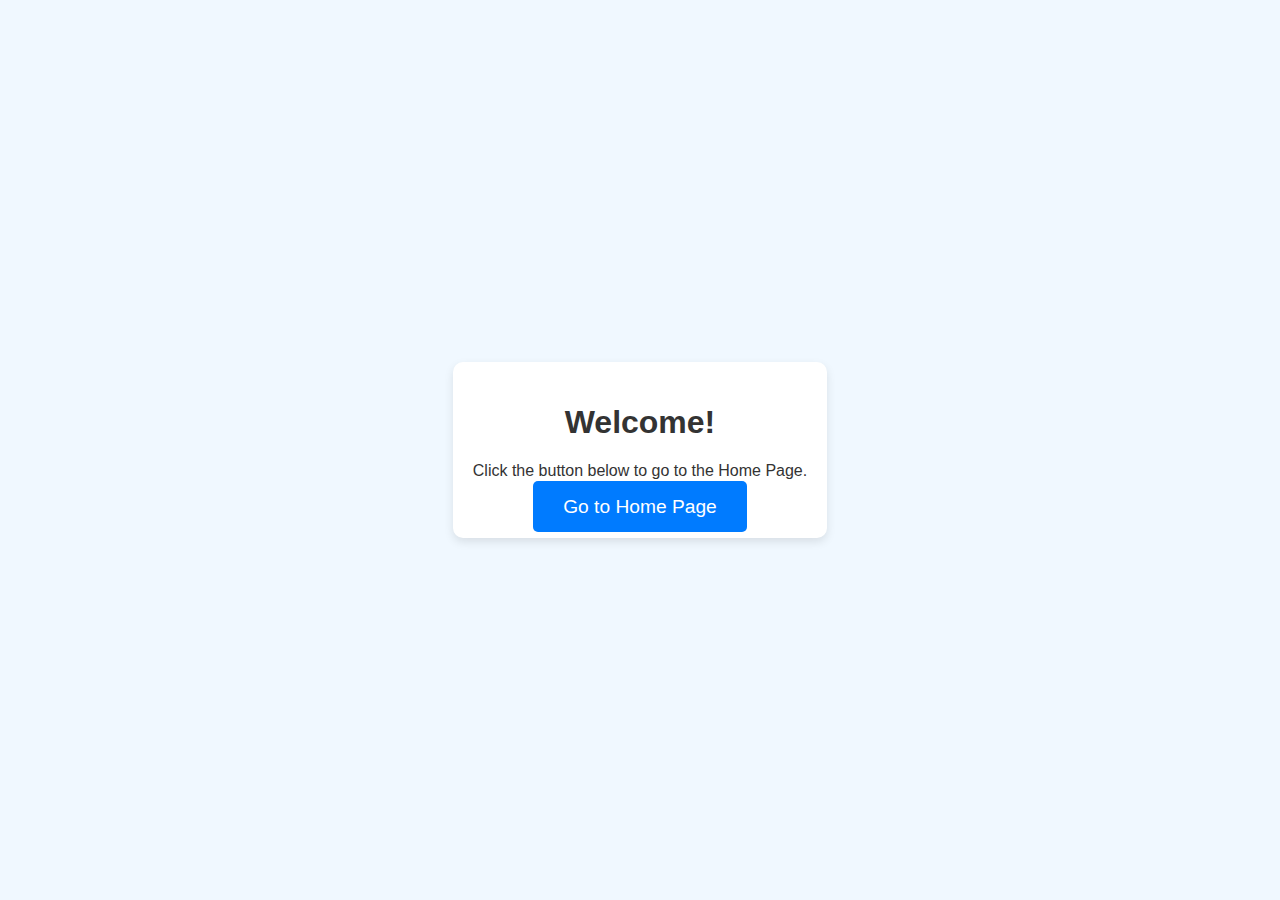
<file: index.html>
<!DOCTYPE html>
<html lang="en">
<head>
    <meta charset="UTF-8">
    <meta name="viewport" content="width=device-width, initial-scale=1.0">
    <title>Welcome to the Home Page</title>
    <style>
        body {
            font-family: Arial, sans-serif;
            margin: 0;
            padding: 0;
            display: flex;
            justify-content: center;
            align-items: center;
            height: 100vh;
            background-color: #f0f8ff; /* Light Sky Blue */
            color: #333;
        }

        .container {
            text-align: center;
            padding: 20px;
            border-radius: 10px;
            background-color: #fff;
            box-shadow: 0 4px 10px rgba(0, 0, 0, 0.1);
        }

        .button {
            padding: 15px 30px;
            font-size: 1.2em;
            color: white;
            background-color: #007BFF; /* Blue */
            border: none;
            border-radius: 5px;
            text-decoration: none;
            transition: background-color 0.3s, transform 0.3s;
        }

        .button:hover {
            background-color: #0056b3; /* Darker Blue */
            transform: scale(1.05);
        }
    </style>
</head>
<body>

    <div class="container">
        <h1>Welcome!</h1>
        <p>Click the button below to go to the Home Page.</p>
        <a href="Mental_Healthcare.html" class="button">Go to Home Page</a>
    </div>

</body>
</html>
</file>
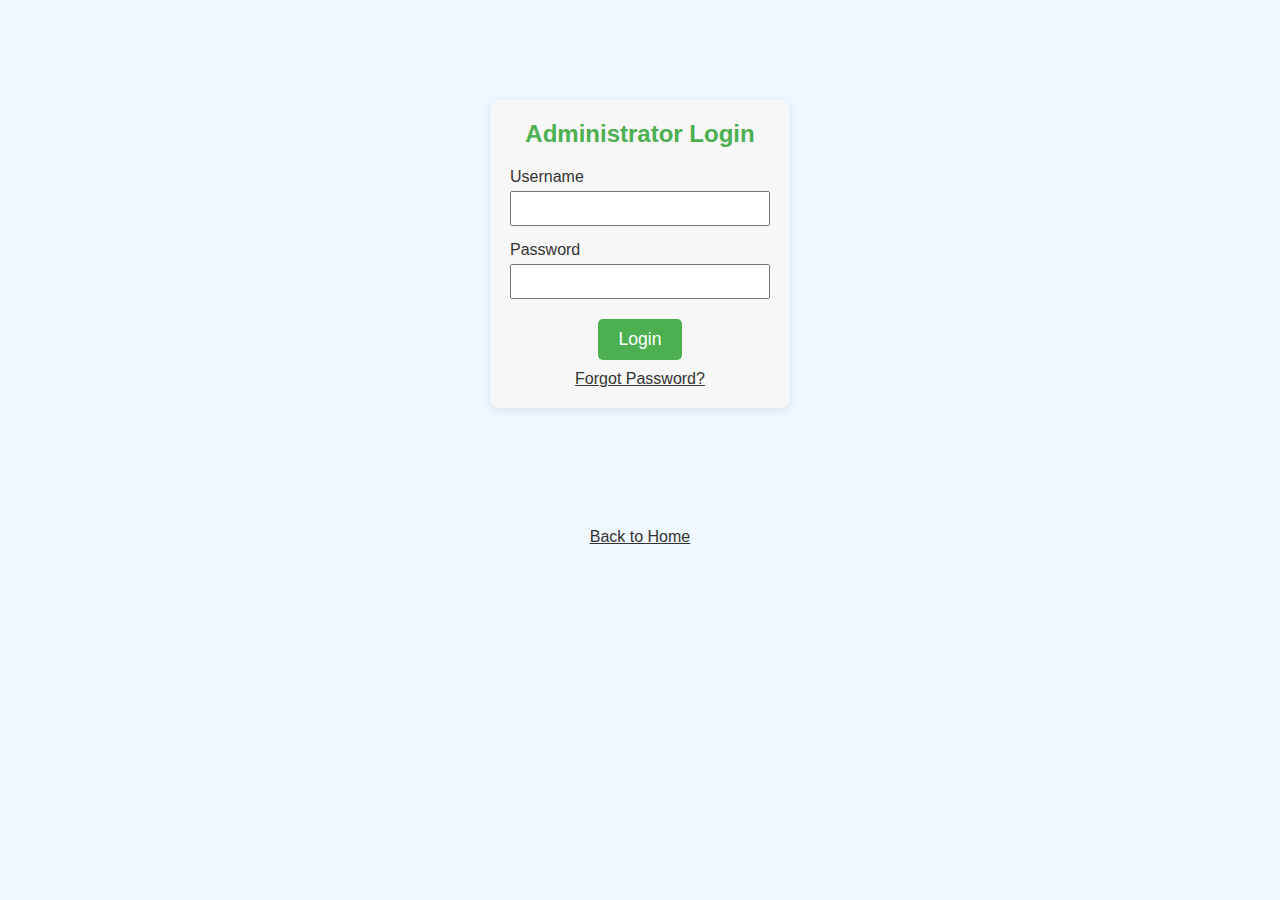
<file: admin.html>
<!DOCTYPE html>
<html lang="en">
<head>
    <meta charset="UTF-8">
    <meta name="viewport" content="width=device-width, initial-scale=1.0">
    <title>Administrator Login</title>
    <link rel="stylesheet" href="styles.css">
    <style>
        /* Simple styling for login form */
        body {
            font-family: Arial, sans-serif;
            margin: 0;
            padding: 0;
            background-color: #f0f8ff; /* Light Sky Blue */
            color: #333;
        }

        .login-container {
            width: 300px;
            margin: 100px auto;
            padding: 20px;
            background-color: #f7f7f7;
            border-radius: 10px;
            box-shadow: 0 2px 10px rgba(0, 0, 0, 0.1);
        }

        .login-container h2 {
            text-align: center;
            margin-bottom: 20px;
            color: #4CAF50;
        }

        .form-group {
            margin-bottom: 15px;
        }

        .form-group label {
            display: block;
            margin-bottom: 5px;
        }

        .form-group input {
            width: 100%;
            padding: 8px;
            box-sizing: border-box;
        }

        .form-actions {
            text-align: center;
            margin-top: 20px;
        }

        .btn {
            background-color: #4CAF50;
            color: white;
            padding: 10px 20px;
            border: none;
            border-radius: 5px;
            cursor: pointer;
            font-size: 1.1em;
        }

        .btn:hover {
            background-color: #45a049;
        }

        .forgot-password {
            display: block;
            margin-top: 10px;
            text-align: center;
            color: #333;
        }

        .back-home {
            display: block;
            text-align: center;
            margin-top: 20px;
            color: #333;
        }
    </style>
</head>
<body>

    <div class="login-container">
        <h2>Administrator Login</h2>
        <form id="loginForm">
            <div class="form-group">
                <label for="username">Username</label>
                <input type="text" id="username" required>
            </div>
            <div class="form-group">
                <label for="password">Password</label>
                <input type="password" id="password" required>
            </div>
            <div class="form-actions">
                <button type="button" class="btn" onclick="login()">Login</button>
            </div>
            <a href="#" class="forgot-password">Forgot Password?</a>
        </form>
    </div>

    <a href="Mental_healthcare.html" class="back-home">Back to Home</a>

    <script>
        function login() {
            var username = document.getElementById('username').value;
            var password = document.getElementById('password').value;

            if (username === "" || password === "") {
                alert("Please enter both username and password.");
            } else {
                // Store the username in local storage
                localStorage.setItem('username', username);
                // Redirect to admin_page.html on successful login
                window.location.href = "admin_page.html";
            }
        }
    </script>
</body>
</html>
</file>
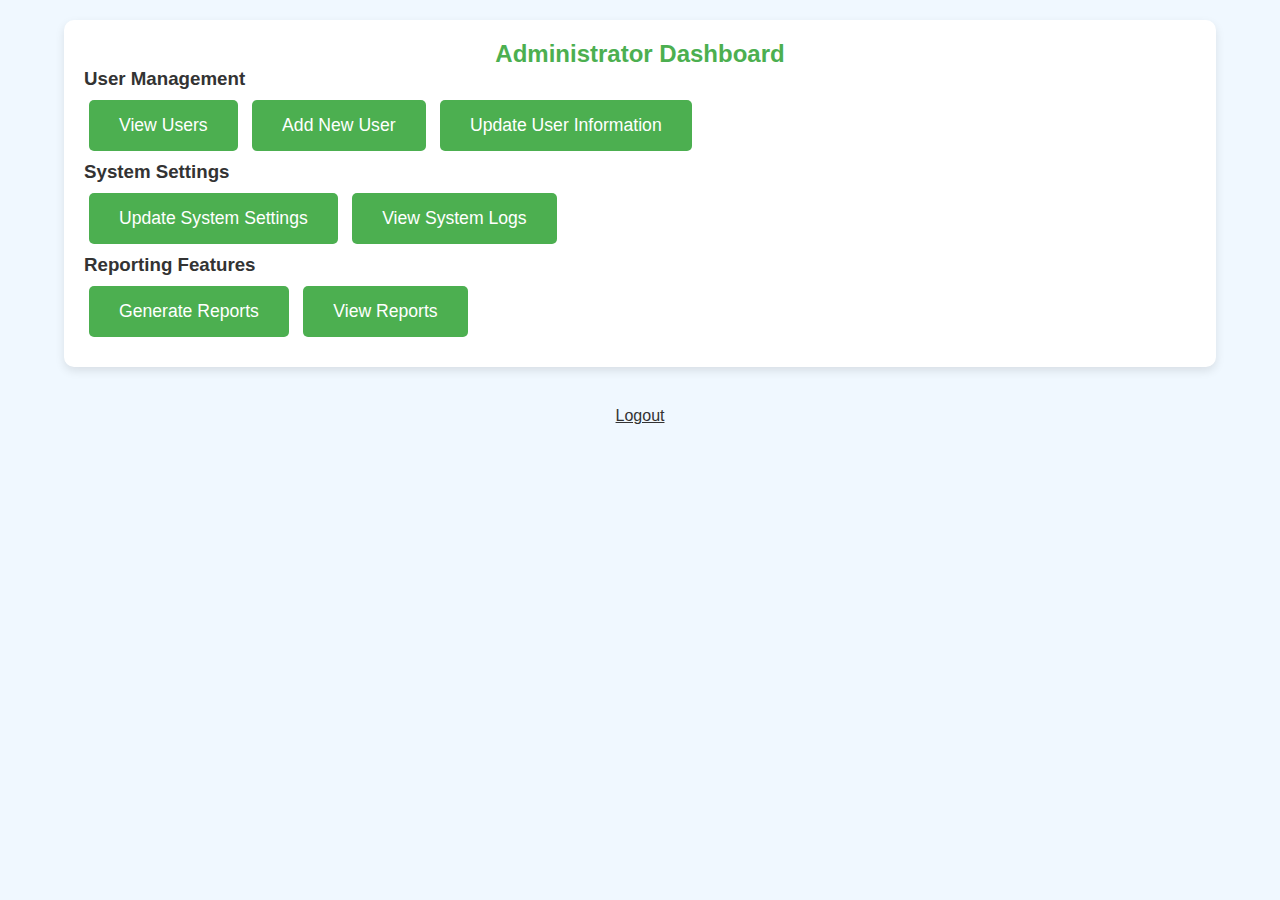
<file: admin_page.html>
<!DOCTYPE html>
<html lang="en">
<head>
    <meta charset="UTF-8">
    <meta name="viewport" content="width=device-width, initial-scale=1.0">
    <title>Administrator Dashboard</title>
    <link rel="stylesheet" href="styles.css">
    <style>
        body {
            font-family: Arial, sans-serif;
            margin: 0;
            padding: 0;
            color: #333;
            background-color: #f0f8ff; /* Light Sky Blue */
        }

        .container {
            width: 90%;
            max-width: 1200px;
            margin: 20px auto;
            padding: 20px;
            border-radius: 10px;
            background-color: #fff;
            box-shadow: 0 4px 10px rgba(0, 0, 0, 0.1);
        }

        h2 {
            text-align: center;
            color: #4CAF50;
        }

        .button {
            display: inline-block;
            margin: 10px 5px;
            padding: 15px 30px;
            font-size: 1.1em;
            color: white;
            background-color: #4CAF50; /* Green */
            border: none;
            border-radius: 5px;
            text-decoration: none;
            text-align: center;
            transition: background-color 0.3s, transform 0.3s;
        }

        .button:hover {
            background-color: #45a049;
            transform: scale(1.05);
        }

        .back-home {
            display: block;
            text-align: center;
            margin-top: 20px;
            color: #333;
            text-decoration: underline;
        }

        /* Modal Styles */
        .modal {
            display: none; /* Hidden by default */
            position: fixed;
            z-index: 1001; /* Sit on top */
            left: 0;
            top: 0;
            width: 100%; /* Full width */
            height: 100%; /* Full height */
            overflow: auto; /* Enable scroll if needed */
            background-color: rgba(0, 0, 0, 0.4); /* Black w/ opacity */
            padding-top: 60px;
        }

        .modal-content {
            background-color: #fefefe;
            margin: 15% auto; /* 15% from the top and centered */
            padding: 20px;
            border: 1px solid #888;
            width: 80%; /* Could be more or less, depending on screen size */
            border-radius: 10px;
            box-shadow: 0 4px 15px rgba(0, 0, 0, 0.2);
        }

        .close {
            color: #aaa;
            float: right;
            font-size: 28px;
            font-weight: bold;
        }

        .close:hover,
        .close:focus {
            color: black;
            text-decoration: none;
            cursor: pointer;
        }

        /* Form Styles */
        form {
            display: flex;
            flex-direction: column;
        }

        label {
            margin: 10px 0 5px;
        }

        input, textarea, select {
            padding: 10px;
            margin-bottom: 10px;
            border: 1px solid #ccc;
            border-radius: 5px;
        }

        button[type="submit"] {
            background-color: #4CAF50;
            color: white;
            border: none;
            padding: 10px;
            border-radius: 5px;
            cursor: pointer;
            transition: background-color 0.3s;
        }

        button[type="submit"]:hover {
            background-color: #45a049;
        }
    </style>
</head>
<body>

    <div class="container">
        <h2>Administrator Dashboard</h2>

        <h3>User Management</h3>
        <a href="#" class="button" onclick="openModal('viewUsersModal')">View Users</a>
        <a href="#" class="button" onclick="openModal('addUserModal')">Add New User</a>
        <a href="#" class="button" onclick="openModal('updateUserModal')">Update User Information</a>

        <h3>System Settings</h3>
        <a href="#" class="button" onclick="openModal('updateSettingsModal')">Update System Settings</a>
        <a href="#" class="button" onclick="openModal('viewLogsModal')">View System Logs</a>

        <h3>Reporting Features</h3>
        <a href="#" class="button" onclick="openModal('generateReportsModal')">Generate Reports</a>
        <a href="#" class="button" onclick="openModal('viewReportsModal')">View Reports</a>
    </div>

    <a href="Mental_healthcare.html" class="back-home">Logout</a>

    <!-- Modal Forms -->
    <div id="viewUsersModal" class="modal">
        <div class="modal-content">
            <span class="close" onclick="closeModal('viewUsersModal')">&times;</span>
            <h2>View Users</h2>
            <form>
                <label for="userId">Enter User ID:</label>
                <input type="text" id="userId" name="userId" required>
                <button type="submit">View User</button>
            </form>
        </div>
    </div>

    <div id="addUserModal" class="modal">
        <div class="modal-content">
            <span class="close" onclick="closeModal('addUserModal')">&times;</span>
            <h2>Add New User</h2>
            <form>
                <label for="newUserName">User Name:</label>
                <input type="text" id="newUserName" name="newUserName" required>
                <label for="newUserRole">User Role:</label>
                <select id="newUserRole" name="newUserRole" required>
                    <option value="receptionist">Receptionist</option>
                    <option value="health_visitor">Health Visitor</option>
                    <option value="administrator">Administrator</option>
                </select>
                <button type="submit">Add User</button>
            </form>
        </div>
    </div>

    <div id="updateUserModal" class="modal">
        <div class="modal-content">
            <span class="close" onclick="closeModal('updateUserModal')">&times;</span>
            <h2>Update User Information</h2>
            <form>
                <label for="updateUserId">Enter User ID:</label>
                <input type="text" id="updateUserId" name="updateUserId" required>
                <label for="updateUserRole">Update Role:</label>
                <select id="updateUserRole" name="updateUserRole" required>
                    <option value="receptionist">Receptionist</option>
                    <option value="health_visitor">Health Visitor</option>
                    <option value="administrator">Administrator</option>
                </select>
                <button type="submit">Update User</button>
            </form>
        </div>
    </div>

    <div id="updateSettingsModal" class="modal">
        <div class="modal-content">
            <span class="close" onclick="closeModal('updateSettingsModal')">&times;</span>
            <h2>Update System Settings</h2>
            <form>
                <label for="settingName">Setting Name:</label>
                <input type="text" id="settingName" name="settingName" required>
                <label for="settingValue">Setting Value:</label>
                <input type="text" id="settingValue" name="settingValue" required>
                <button type="submit">Update Setting</button>
            </form>
        </div>
    </div>

    <div id="viewLogsModal" class="modal">
        <div class="modal-content">
            <span class="close" onclick="closeModal('viewLogsModal')">&times;</span>
            <h2>View System Logs</h2>
            <form>
                <label for="logDate">Select Date:</label>
                <input type="date" id="logDate" name="logDate" required>
                <button type="submit">View Logs</button>
            </form>
        </div>
    </div>

    <div id="generateReportsModal" class="modal">
        <div class="modal-content">
            <span class="close" onclick="closeModal('generateReportsModal')">&times;</span>
            <h2>Generate Reports</h2>
            <form>
                <label for="reportType">Select Report Type:</label>
                <select id="reportType" name="reportType" required>
                    <option value="user">User Report</option>
                    <option value="system">System Report</option>
                </select>
                <button type="submit">Generate Report</button>
            </form>
        </div>
    </div>

    <div id="viewReportsModal" class="modal">
        <div class="modal-content">
            <span class="close" onclick="closeModal('viewReportsModal')">&times;</span>
            <h2>View Reports</h2>
            <form>
                <button type="submit">View Reports</button>
            </form>
        </div>
    </div>

    <script>
        function openModal(modalId) {
            document.getElementById(modalId).style.display = "block";
        }

        function closeModal(modalId) {
            document.getElementById(modalId).style.display = "none";
        }

        // Close modal when clicking outside of it
        window.onclick = function(event) {
            const modals = document.getElementsByClassName('modal');
            for (let i = 0; i < modals.length; i++) {
                if (event.target == modals[i]) {
                    modals[i].style.display = "none";
                }
            }
        }
    </script>

</body>
</html>
</file>
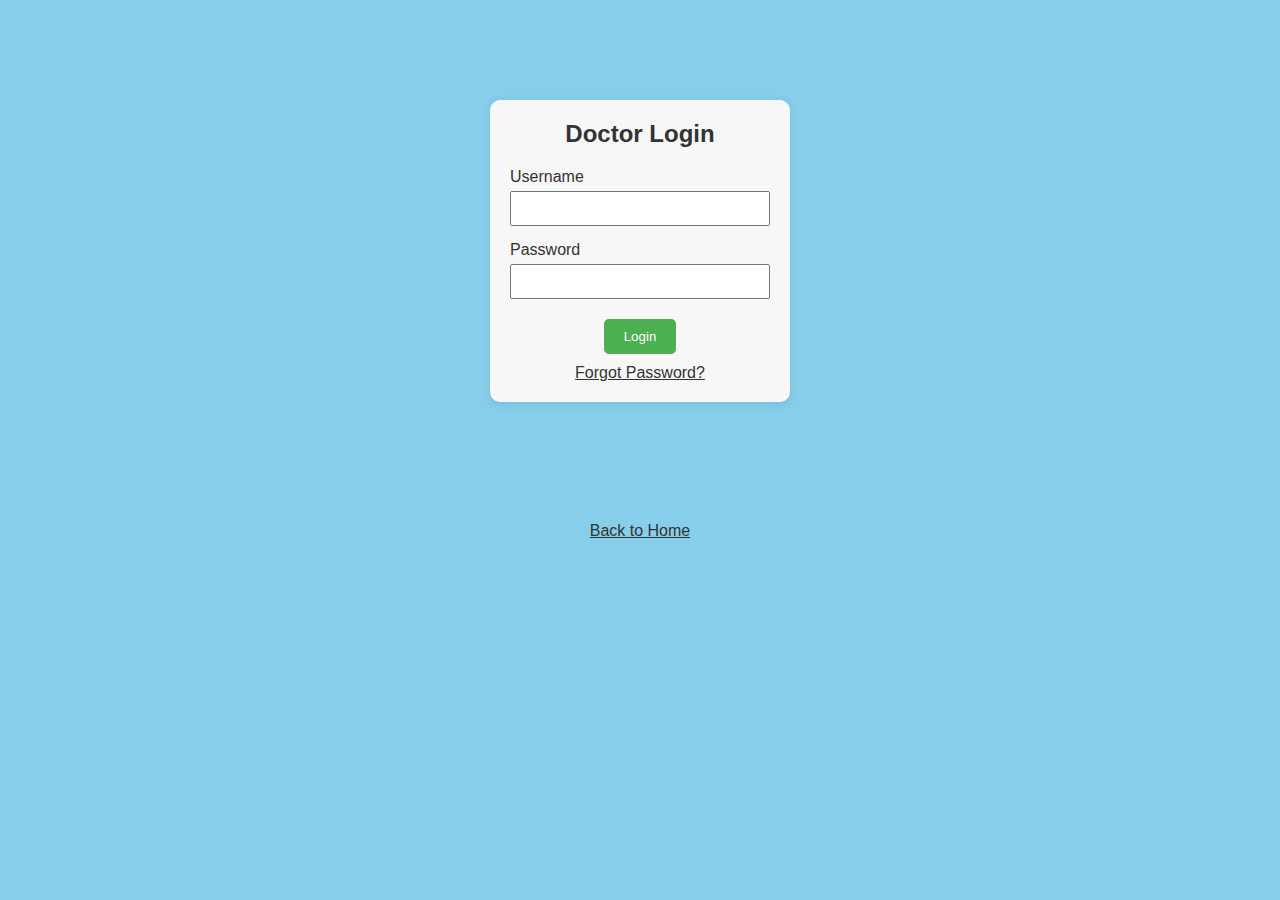
<file: doctor.html>
<!DOCTYPE html>
<html lang="en">
<head>
    <meta charset="UTF-8">
    <meta name="viewport" content="width=device-width, initial-scale=1.0">
    <title>Doctor Login</title>
    <link rel="stylesheet" href="styles.css">
    <style>
        /* Simple styling for login form */
        .login-container {
            width: 300px;
            margin: 100px auto;
            padding: 20px;
            background-color: #f7f7f7;
            border-radius: 10px;
            box-shadow: 0 2px 10px rgba(0, 0, 0, 0.1);
        }

        .login-container h2 {
            text-align: center;
            margin-bottom: 20px;
        }

        .form-group {
            margin-bottom: 15px;
        }

        .form-group label {
            display: block;
            margin-bottom: 5px;
        }

        .form-group input {
            width: 100%;
            padding: 8px;
            box-sizing: border-box;
        }

        .form-actions {
            text-align: center;
            margin-top: 20px;
        }

        .btn {
            background-color: #4CAF50;
            color: white;
            padding: 10px 20px;
            border: none;
            border-radius: 5px;
            cursor: pointer;
        }

        .btn:hover {
            background-color: #45a049;
        }

        .forgot-password {
            display: block;
            margin-top: 10px;
            text-align: center;
            color: #333;
        }

        .back-home {
            display: block;
            text-align: center;
            margin-top: 20px;
            color: #333;
        }
    </style>
</head>
<body>

    <div class="login-container">
        <h2>Doctor Login</h2>
        <form id="loginForm">
            <div class="form-group">
                <label for="username">Username</label>
                <input type="text" id="username" required>
            </div>
            <div class="form-group">
                <label for="password">Password</label>
                <input type="password" id="password" required>
            </div>
            <div class="form-actions">
                <button type="button" class="btn" onclick="login()">Login</button>
            </div>
            <a href="#" class="forgot-password">Forgot Password?</a>
        </form>
    </div>

    <a href="Mental_Healthcare.html" class="back-home">Back to Home</a>

    <script>
        function login() {
            // Basic validation for demo purposes
            var username = document.getElementById('username').value;
            var password = document.getElementById('password').value;

            // Check if both username and password are entered
            if (username === "" || password === "") {
                alert("Please enter both username and password.");
            } else {
                // Redirect to doctor_page.html on successful login
                window.location.href = "doctor_page.html";
            }
        }
    </script>
</body>
</html>
</file>
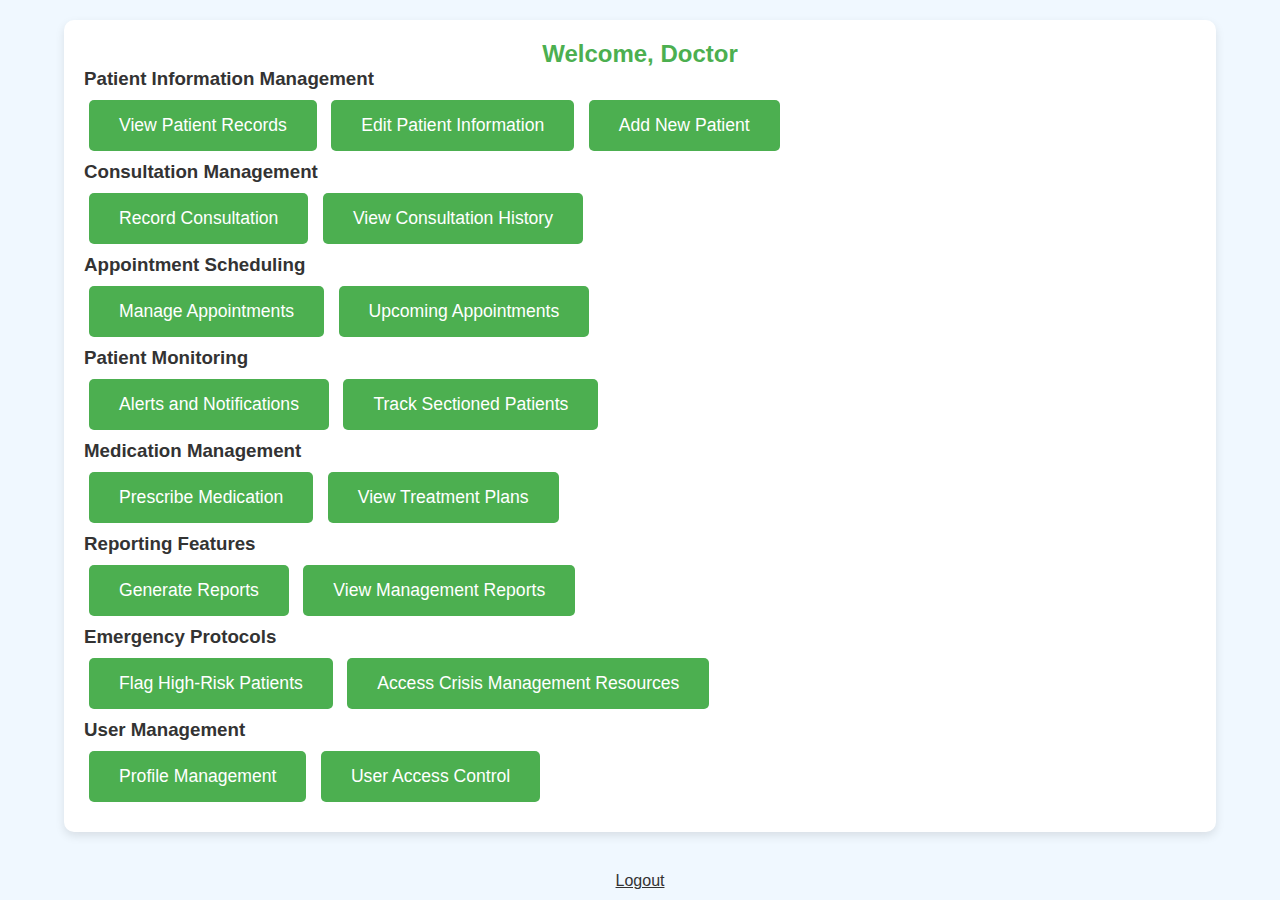
<file: doctor_page.html>
<!DOCTYPE html>
<html lang="en">
<head>
    <meta charset="UTF-8">
    <meta name="viewport" content="width=device-width, initial-scale=1.0">
    <title>Doctor Dashboard</title>
    <link rel="stylesheet" href="styles.css">
    <style>
        body {
            font-family: Arial, sans-serif;
            margin: 0;
            padding: 0;
            color: #333;
            background-color: #f0f8ff; /* Light Sky Blue */
        }

        .container {
            width: 90%;
            max-width: 1200px;
            margin: 20px auto;
            padding: 20px;
            border-radius: 10px;
            background-color: #fff;
            box-shadow: 0 4px 10px rgba(0, 0, 0, 0.1);
        }

        h2 {
            text-align: center;
            color: #4CAF50;
        }

        .button {
            display: inline-block;
            margin: 10px 5px;
            padding: 15px 30px;
            font-size: 1.1em;
            color: white;
            background-color: #4CAF50; /* Green */
            border: none;
            border-radius: 5px;
            text-decoration: none;
            text-align: center;
            transition: background-color 0.3s, transform 0.3s;
        }

        .button:hover {
            background-color: #45a049;
            transform: scale(1.05);
        }

        .back-home {
            display: block;
            text-align: center;
            margin-top: 20px;
            color: #333;
            text-decoration: underline;
        }

        /* Modal Styles */
        .modal {
            display: none; /* Hidden by default */
            position: fixed;
            z-index: 1001; /* Sit on top */
            left: 0;
            top: 0;
            width: 100%; /* Full width */
            height: 100%; /* Full height */
            overflow: auto; /* Enable scroll if needed */
            background-color: rgba(0, 0, 0, 0.4); /* Black w/ opacity */
            padding-top: 60px;
        }

        .modal-content {
            background-color: #fefefe;
            margin: 15% auto; /* 15% from the top and centered */
            padding: 20px;
            border: 1px solid #888;
            width: 80%; /* Could be more or less, depending on screen size */
            border-radius: 10px;
            box-shadow: 0 4px 15px rgba(0, 0, 0, 0.2);
        }

        .close {
            color: #aaa;
            float: right;
            font-size: 28px;
            font-weight: bold;
        }

        .close:hover,
        .close:focus {
            color: black;
            text-decoration: none;
            cursor: pointer;
        }

        /* Form Styles */
        form {
            display: flex;
            flex-direction: column;
        }

        label {
            margin: 10px 0 5px;
        }

        input, textarea {
            padding: 10px;
            margin-bottom: 10px;
            border: 1px solid #ccc;
            border-radius: 5px;
        }

        button[type="submit"] {
            background-color: #4CAF50;
            color: white;
            border: none;
            padding: 10px;
            border-radius: 5px;
            cursor: pointer;
            transition: background-color 0.3s;
        }

        button[type="submit"]:hover {
            background-color: #45a049;
        }
    </style>
</head>
<body>

    <div class="container">
        <h2>Welcome, Doctor</h2>

        <h3>Patient Information Management</h3>
        <a href="#" class="button" onclick="openModal('viewPatientsModal')">View Patient Records</a>
        <a href="#" class="button" onclick="openModal('editPatientModal')">Edit Patient Information</a>
        <a href="#" class="button" onclick="openModal('addPatientModal')">Add New Patient</a>

        <h3>Consultation Management</h3>
        <a href="#" class="button" onclick="openModal('recordConsultationModal')">Record Consultation</a>
        <a href="#" class="button" onclick="openModal('consultationHistoryModal')">View Consultation History</a>

        <h3>Appointment Scheduling</h3>
        <a href="#" class="button" onclick="openModal('manageAppointmentsModal')">Manage Appointments</a>
        <a href="#" class="button" onclick="openModal('upcomingAppointmentsModal')">Upcoming Appointments</a>

        <h3>Patient Monitoring</h3>
        <a href="#" class="button" onclick="openModal('alertsModal')">Alerts and Notifications</a>
        <a href="#" class="button" onclick="openModal('sectionedPatientsModal')">Track Sectioned Patients</a>

        <h3>Medication Management</h3>
        <a href="#" class="button" onclick="openModal('prescribeMedicationModal')">Prescribe Medication</a>
        <a href="#" class="button" onclick="openModal('viewTreatmentsModal')">View Treatment Plans</a>

        <h3>Reporting Features</h3>
        <a href="#" class="button" onclick="openModal('generateReportsModal')">Generate Reports</a>
        <a href="#" class="button" onclick="openModal('managementReportsModal')">View Management Reports</a>

        <h3>Emergency Protocols</h3>
        <a href="#" class="button" onclick="openModal('highRiskPatientsModal')">Flag High-Risk Patients</a>
        <a href="#" class="button" onclick="openModal('crisisResourcesModal')">Access Crisis Management Resources</a>

        <h3>User Management</h3>
        <a href="#" class="button" onclick="openModal('profileManagementModal')">Profile Management</a>
        <a href="#" class="button" onclick="openModal('accessControlModal')">User Access Control</a>
    </div>

    <a href="Mental_healthcare.html" class="back-home">Logout</a>

    <!-- Modal Forms -->
    <div id="viewPatientsModal" class="modal">
        <div class="modal-content">
            <span class="close" onclick="closeModal('viewPatientsModal')">&times;</span>
            <h2>View Patient Records</h2>
            <form>
                <label for="patientId">Enter Patient ID:</label>
                <input type="text" id="patientId" name="patientId" required>
                <button type="submit">View Records</button>
            </form>
        </div>
    </div>

    <div id="editPatientModal" class="modal">
        <div class="modal-content">
            <span class="close" onclick="closeModal('editPatientModal')">&times;</span>
            <h2>Edit Patient Information</h2>
            <form>
                <label for="editPatientId">Enter Patient ID:</label>
                <input type="text" id="editPatientId" name="editPatientId" required>
                <label for="editInfo">Edit Information:</label>
                <textarea id="editInfo" name="editInfo" rows="4" required></textarea>
                <button type="submit">Update Information</button>
            </form>
        </div>
    </div>

    <div id="addPatientModal" class="modal">
        <div class="modal-content">
            <span class="close" onclick="closeModal('addPatientModal')">&times;</span>
            <h2>Add New Patient</h2>
            <form>
                <label for="newPatientName">Patient Name:</label>
                <input type="text" id="newPatientName" name="newPatientName" required>
                <label for="newPatientAge">Patient Age:</label>
                <input type="number" id="newPatientAge" name="newPatientAge" required>
                <button type="submit">Add Patient</button>
            </form>
        </div>
    </div>

    <div id="recordConsultationModal" class="modal">
        <div class="modal-content">
            <span class="close" onclick="closeModal('recordConsultationModal')">&times;</span>
            <h2>Record Consultation</h2>
            <form>
                <label for="consultationNotes">Consultation Notes:</label>
                <textarea id="consultationNotes" name="consultationNotes" rows="4" required></textarea>
                <button type="submit">Save Consultation</button>
            </form>
        </div>
    </div>

    <div id="consultationHistoryModal" class="modal">
        <div class="modal-content">
            <span class="close" onclick="closeModal('consultationHistoryModal')">&times;</span>
            <h2>View Consultation History</h2>
            <form>
                <label for="historyPatientId">Enter Patient ID:</label>
                <input type="text" id="historyPatientId" name="historyPatientId" required>
                <button type="submit">View History</button>
            </form>
        </div>
    </div>

    <div id="manageAppointmentsModal" class="modal">
        <div class="modal-content">
            <span class="close" onclick="closeModal('manageAppointmentsModal')">&times;</span>
            <h2>Manage Appointments</h2>
            <form>
                <label for="appointmentId">Appointment ID:</label>
                <input type="text" id="appointmentId" name="appointmentId" required>
                <button type="submit">Manage Appointment</button>
            </form>
        </div>
    </div>

    <div id="upcomingAppointmentsModal" class="modal">
        <div class="modal-content">
            <span class="close" onclick="closeModal('upcomingAppointmentsModal')">&times;</span>
            <h2>Upcoming Appointments</h2>
            <form>
                <button type="submit">View Upcoming Appointments</button>
            </form>
        </div>
    </div>

    <div id="alertsModal" class="modal">
        <div class="modal-content">
            <span class="close" onclick="closeModal('alertsModal')">&times;</span>
            <h2>Alerts and Notifications</h2>
            <form>
                <button type="submit">View Alerts</button>
            </form>
        </div>
    </div>

    <div id="sectionedPatientsModal" class="modal">
        <div class="modal-content">
            <span class="close" onclick="closeModal('sectionedPatientsModal')">&times;</span>
            <h2>Track Sectioned Patients</h2>
            <form>
                <button type="submit">View Sectioned Patients</button>
            </form>
        </div>
    </div>

    <div id="prescribeMedicationModal" class="modal">
        <div class="modal-content">
            <span class="close" onclick="closeModal('prescribeMedicationModal')">&times;</span>
            <h2>Prescribe Medication</h2>
            <form>
                <label for="medicationName">Medication Name:</label>
                <input type="text" id="medicationName" name="medicationName" required>
                <label for="medicationDosage">Dosage:</label>
                <input type="text" id="medicationDosage" name="medicationDosage" required>
                <button type="submit">Prescribe Medication</button>
            </form>
        </div>
    </div>

    <div id="viewTreatmentsModal" class="modal">
        <div class="modal-content">
            <span class="close" onclick="closeModal('viewTreatmentsModal')">&times;</span>
            <h2>View Treatment Plans</h2>
            <form>
                <label for="treatmentPatientId">Enter Patient ID:</label>
                <input type="text" id="treatmentPatientId" name="treatmentPatientId" required>
                <button type="submit">View Treatment Plans</button>
            </form>
        </div>
    </div>

    <div id="generateReportsModal" class="modal">
        <div class="modal-content">
            <span class="close" onclick="closeModal('generateReportsModal')">&times;</span>
            <h2>Generate Reports</h2>
            <form>
                <label for="reportType">Select Report Type:</label>
                <select id="reportType" name="reportType" required>
                    <option value="patient">Patient Report</option>
                    <option value="consultation">Consultation Report</option>
                    <option value="appointment">Appointment Report</option>
                </select>
                <button type="submit">Generate Report</button>
            </form>
        </div>
    </div>

    <div id="managementReportsModal" class="modal">
        <div class="modal-content">
            <span class="close" onclick="closeModal('managementReportsModal')">&times;</span>
            <h2>View Management Reports</h2>
            <form>
                <button type="submit">View Reports</button>
            </form>
        </div>
    </div>

    <div id="highRiskPatientsModal" class="modal">
        <div class="modal-content">
            <span class="close" onclick="closeModal('highRiskPatientsModal')">&times;</span>
            <h2>Flag High-Risk Patients</h2>
            <form>
                <label for="highRiskPatientId">Enter Patient ID:</label>
                <input type="text" id="highRiskPatientId" name="highRiskPatientId" required>
                <button type="submit">Flag Patient</button>
            </form>
        </div>
    </div>

    <div id="crisisResourcesModal" class="modal">
        <div class="modal-content">
            <span class="close" onclick="closeModal('crisisResourcesModal')">&times;</span>
            <h2>Access Crisis Management Resources</h2>
            <form>
                <button type="submit">View Crisis Resources</button>
            </form>
        </div>
    </div>

    <div id="profileManagementModal" class="modal">
        <div class="modal-content">
            <span class="close" onclick="closeModal('profileManagementModal')">&times;</span>
            <h2>Profile Management</h2>
            <form>
                <label for="newUsername">New Username:</label>
                <input type="text" id="newUsername" name="newUsername" required>
                <button type="submit">Update Profile</button>
            </form>
        </div>
    </div>

    <div id="accessControlModal" class="modal">
        <div class="modal-content">
            <span class="close" onclick="closeModal('accessControlModal')">&times;</span>
            <h2>User Access Control</h2>
            <form>
                <label for="userId">User ID:</label>
                <input type="text" id="userId" name="userId" required>
                <button type="submit">Manage Access</button>
            </form>
        </div>
    </div>

    <script>
        function openModal(modalId) {
            document.getElementById(modalId).style.display = "block";
        }

        function closeModal(modalId) {
            document.getElementById(modalId).style.display = "none";
        }

        // Close modal when clicking outside of it
        window.onclick = function(event) {
            const modals = document.getElementsByClassName('modal');
            for (let i = 0; i < modals.length; i++) {
                if (event.target == modals[i]) {
                    modals[i].style.display = "none";
                }
            }
        }
    </script>

</body>
</html>
</file>
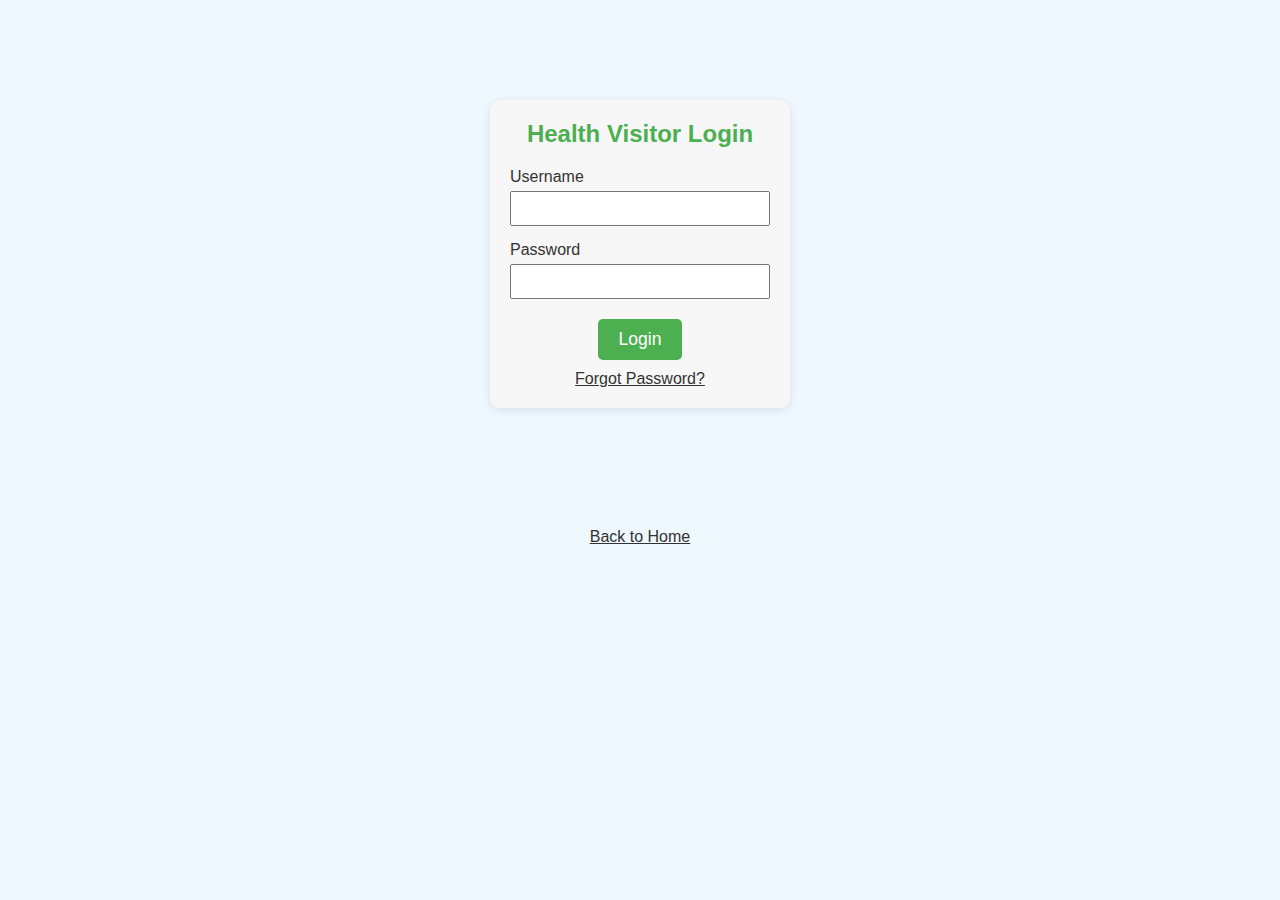
<file: health-visitor.html>
<!DOCTYPE html>
<html lang="en">
<head>
    <meta charset="UTF-8">
    <meta name="viewport" content="width=device-width, initial-scale=1.0">
    <title>Health Visitor Login</title>
    <link rel="stylesheet" href="styles.css">
    <style>
        /* Simple styling for login form */
        body {
            font-family: Arial, sans-serif;
            margin: 0;
            padding: 0;
            background-color: #f0f8ff; /* Light Sky Blue */
            color: #333;
        }

        .login-container {
            width: 300px;
            margin: 100px auto;
            padding: 20px;
            background-color: #f7f7f7;
            border-radius: 10px;
            box-shadow: 0 2px 10px rgba(0, 0, 0, 0.1);
        }

        .login-container h2 {
            text-align: center;
            margin-bottom: 20px;
            color: #4CAF50;
        }

        .form-group {
            margin-bottom: 15px;
        }

        .form-group label {
            display: block;
            margin-bottom: 5px;
        }

        .form-group input {
            width: 100%;
            padding: 8px;
            box-sizing: border-box;
        }

        .form-actions {
            text-align: center;
            margin-top: 20px;
        }

        .btn {
            background-color: #4CAF50;
            color: white;
            padding: 10px 20px;
            border: none;
            border-radius: 5px;
            cursor: pointer;
            font-size: 1.1em;
        }

        .btn:hover {
            background-color: #45a049;
        }

        .forgot-password {
            display: block;
            margin-top: 10px;
            text-align: center;
            color: #333;
        }

        .back-home {
            display: block;
            text-align: center;
            margin-top: 20px;
            color: #333;
        }
    </style>
</head>
<body>

    <div class="login-container">
        <h2>Health Visitor Login</h2>
        <form id="loginForm">
            <div class="form-group">
                <label for="username">Username</label>
                <input type="text" id="username" required>
            </div>
            <div class="form-group">
                <label for="password">Password</label>
                <input type="password" id="password" required>
            </div>
            <div class="form-actions">
                <button type="button" class="btn" onclick="login()">Login</button>
            </div>
            <a href="#" class="forgot-password">Forgot Password?</a>
        </form>
    </div>

    <a href="Mental_healthcare.html" class="back-home">Back to Home</a>

    <script>
        function login() {
            var username = document.getElementById('username').value;
            var password = document.getElementById('password').value;

            if (username === "" || password === "") {
                alert("Please enter both username and password.");
            } else {
                // Store the username in local storage
                localStorage.setItem('username', username);
                // Redirect to health_visitor_page.html on successful login
                window.location.href = "health-visitor_page.html";
            }
        }
    </script>
</body>
</html>
</file>
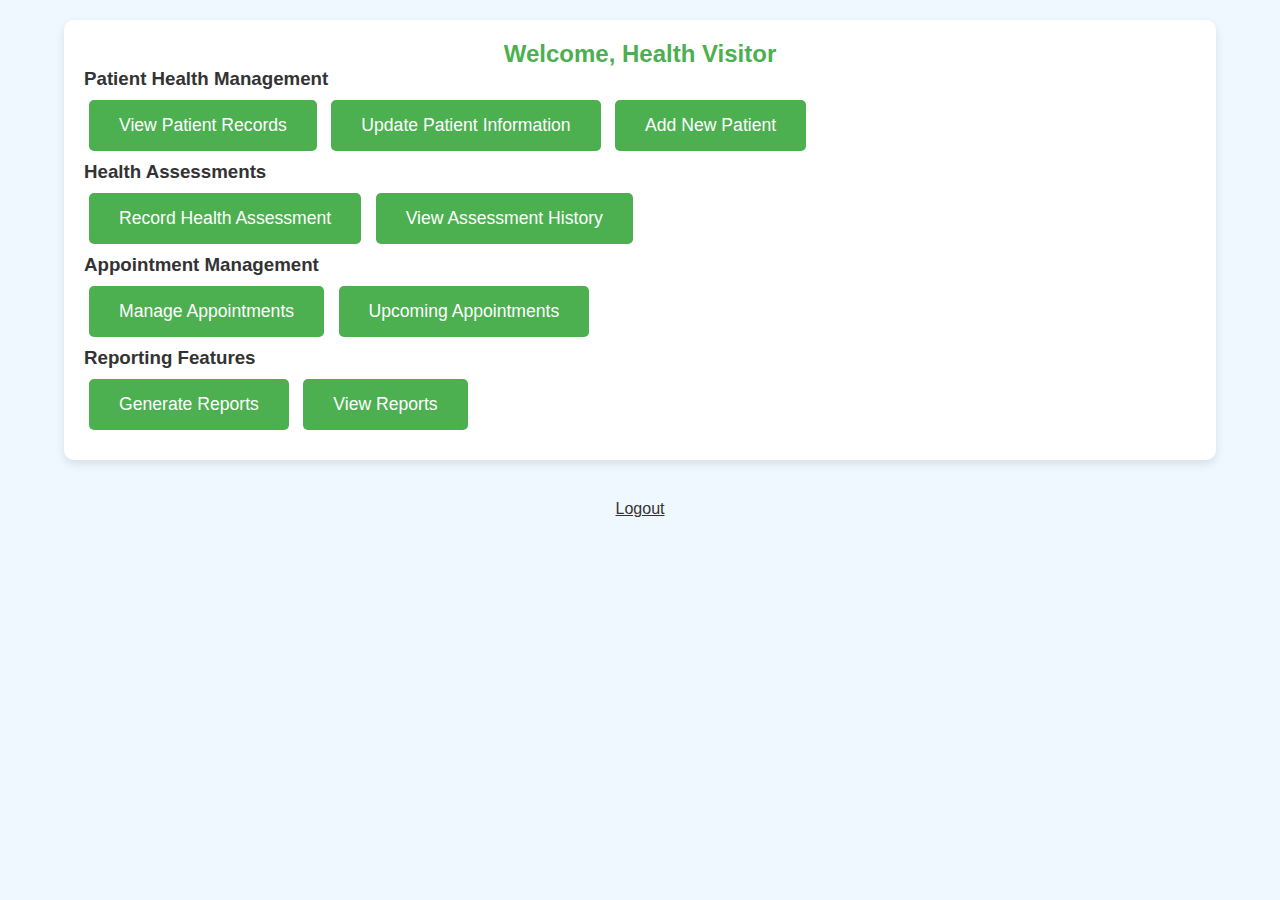
<file: health-visitor_page.html>
<!DOCTYPE html>
<html lang="en">
<head>
    <meta charset="UTF-8">
    <meta name="viewport" content="width=device-width, initial-scale=1.0">
    <title>Health Visitor Dashboard</title>
    <link rel="stylesheet" href="styles.css">
    <style>
        body {
            font-family: Arial, sans-serif;
            margin: 0;
            padding: 0;
            color: #333;
            background-color: #f0f8ff; /* Light Sky Blue */
        }

        .container {
            width: 90%;
            max-width: 1200px;
            margin: 20px auto;
            padding: 20px;
            border-radius: 10px;
            background-color: #fff;
            box-shadow: 0 4px 10px rgba(0, 0, 0, 0.1);
        }

        h2 {
            text-align: center;
            color: #4CAF50;
        }

        .button {
            display: inline-block;
            margin: 10px 5px;
            padding: 15px 30px;
            font-size: 1.1em;
            color: white;
            background-color: #4CAF50; /* Green */
            border: none;
            border-radius: 5px;
            text-decoration: none;
            text-align: center;
            transition: background-color 0.3s, transform 0.3s;
        }

        .button:hover {
            background-color: #45a049;
            transform: scale(1.05);
        }

        .back-home {
            display: block;
            text-align: center;
            margin-top: 20px;
            color: #333;
            text-decoration: underline;
        }

        /* Modal Styles */
        .modal {
            display: none; /* Hidden by default */
            position: fixed;
            z-index: 1001; /* Sit on top */
            left: 0;
            top: 0;
            width: 100%; /* Full width */
            height: 100%; /* Full height */
            overflow: auto; /* Enable scroll if needed */
            background-color: rgba(0, 0, 0, 0.4); /* Black w/ opacity */
            padding-top: 60px;
        }

        .modal-content {
            background-color: #fefefe;
            margin: 15% auto; /* 15% from the top and centered */
            padding: 20px;
            border: 1px solid #888;
            width: 80%; /* Could be more or less, depending on screen size */
            border-radius: 10px;
            box-shadow: 0 4px 15px rgba(0, 0, 0, 0.2);
        }

        .close {
            color: #aaa;
            float: right;
            font-size: 28px;
            font-weight: bold;
        }

        .close:hover,
        .close:focus {
            color: black;
            text-decoration: none;
            cursor: pointer;
        }

        /* Form Styles */
        form {
            display: flex;
            flex-direction: column;
        }

        label {
            margin: 10px 0 5px;
        }

        input, textarea {
            padding: 10px;
            margin-bottom: 10px;
            border: 1px solid #ccc;
            border-radius: 5px;
        }

        button[type="submit"] {
            background-color: #4CAF50;
            color: white;
            border: none;
            padding: 10px;
            border-radius: 5px;
            cursor: pointer;
            transition: background-color 0.3s;
        }

        button[type="submit"]:hover {
            background-color: #45a049;
        }
    </style>
</head>
<body>

    <div class="container">
        <h2>Welcome, Health Visitor</h2>

        <h3>Patient Health Management</h3>
        <a href="#" class="button" onclick="openModal('viewPatientsModal')">View Patient Records</a>
        <a href="#" class="button" onclick="openModal('updatePatientModal')">Update Patient Information</a>
        <a href="#" class="button" onclick="openModal('addPatientModal')">Add New Patient</a>

        <h3>Health Assessments</h3>
        <a href="#" class="button" onclick="openModal('recordAssessmentModal')">Record Health Assessment</a>
        <a href="#" class="button" onclick="openModal('viewAssessmentsModal')">View Assessment History</a>

        <h3>Appointment Management</h3>
        <a href="#" class="button" onclick="openModal('manageAppointmentsModal')">Manage Appointments</a>
        <a href="#" class="button" onclick="openModal('upcomingAppointmentsModal')">Upcoming Appointments</a>

        <h3>Reporting Features</h3>
        <a href="#" class="button" onclick="openModal('generateReportsModal')">Generate Reports</a>
        <a href="#" class="button" onclick="openModal('viewReportsModal')">View Reports</a>
    </div>

    <a href="Mental_healthcare.html" class="back-home">Logout</a>

    <!-- Modal Forms -->
    <div id="viewPatientsModal" class="modal">
        <div class="modal-content">
            <span class="close" onclick="closeModal('viewPatientsModal')">&times;</span>
            <h2>View Patient Records</h2>
            <form>
                <label for="patientId">Enter Patient ID:</label>
                <input type="text" id="patientId" name="patientId" required>
                <button type="submit">View Records</button>
            </form>
        </div>
    </div>

    <div id="updatePatientModal" class="modal">
        <div class="modal-content">
            <span class="close" onclick="closeModal('updatePatientModal')">&times;</span>
            <h2>Update Patient Information</h2>
            <form>
                <label for="updatePatientId">Enter Patient ID:</label>
                <input type="text" id="updatePatientId" name="updatePatientId" required>
                <label for="updateInfo">Update Information:</label>
                <textarea id="updateInfo" name="updateInfo" rows="4" required></textarea>
                <button type="submit">Update Information</button>
            </form>
        </div>
    </div>

    <div id="addPatientModal" class="modal">
        <div class="modal-content">
            <span class="close" onclick="closeModal('addPatientModal')">&times;</span>
            <h2>Add New Patient</h2>
            <form>
                <label for="newPatientName">Patient Name:</label>
                <input type="text" id="newPatientName" name="newPatientName" required>
                <label for="newPatientAge">Patient Age:</label>
                <input type="number" id="newPatientAge" name="newPatientAge" required>
                <button type="submit">Add Patient</button>
            </form>
        </div>
    </div>

    <div id="recordAssessmentModal" class="modal">
        <div class="modal-content">
            <span class="close" onclick="closeModal('recordAssessmentModal')">&times;</span>
            <h2>Record Health Assessment</h2>
            <form>
                <label for="assessmentPatientId">Enter Patient ID:</label>
                <input type="text" id="assessmentPatientId" name="assessmentPatientId" required>
                <label for="assessmentNotes">Assessment Notes:</label>
                <textarea id="assessmentNotes" name="assessmentNotes" rows="4" required></textarea>
                <button type="submit">Save Assessment</button>
            </form>
        </div>
    </div>

    <div id="viewAssessmentsModal" class="modal">
        <div class="modal-content">
            <span class="close" onclick="closeModal('viewAssessmentsModal')">&times;</span>
            <h2>View Assessment History</h2>
            <form>
                <label for="historyPatientId">Enter Patient ID:</label>
                <input type="text" id="historyPatientId" name="historyPatientId" required>
                <button type="submit">View History</button>
            </form>
        </div>
    </div>

    <div id="manageAppointmentsModal" class="modal">
        <div class="modal-content">
            <span class="close" onclick="closeModal('manageAppointmentsModal')">&times;</span>
            <h2>Manage Appointments</h2>
            <form>
                <label for="appointmentId">Appointment ID:</label>
                <input type="text" id="appointmentId" name="appointmentId" required>
                <button type="submit">Manage Appointment</button>
            </form>
        </div>
    </div>

    <div id="upcomingAppointmentsModal" class="modal">
        <div class="modal-content">
            <span class="close" onclick="closeModal('upcomingAppointmentsModal')">&times;</span>
            <h2>Upcoming Appointments</h2>
            <form>
                <button type="submit">View Upcoming Appointments</button>
            </form>
        </div>
    </div>

    <div id="generateReportsModal" class="modal">
        <div class="modal-content">
            <span class="close" onclick="closeModal('generateReportsModal')">&times;</span>
            <h2>Generate Reports</h2>
            <form>
                <label for="reportType">Select Report Type:</label>
                <select id="reportType" name="reportType" required>
                    <option value="patient">Patient Report</option>
                    <option value="assessment">Assessment Report</option>
                    <option value="appointment">Appointment Report</option>
                </select>
                <button type="submit">Generate Report</button>
            </form>
        </div>
    </div>

    <div id="viewReportsModal" class="modal">
        <div class="modal-content">
            <span class="close" onclick="closeModal('viewReportsModal')">&times;</span>
            <h2>View Reports</h2>
            <form>
                <button type="submit">View Reports</button>
            </form>
        </div>
    </div>

    <script>
        function openModal(modalId) {
            document.getElementById(modalId).style.display = "block";
        }

        function closeModal(modalId) {
            document.getElementById(modalId).style.display = "none";
        }

        // Close modal when clicking outside of it
        window.onclick = function(event) {
            const modals = document.getElementsByClassName('modal');
            for (let i = 0; i < modals.length; i++) {
                if (event.target == modals[i]) {
                    modals[i].style.display = "none";
                }
            }
        }
    </script>

</body>
</html>
</file>
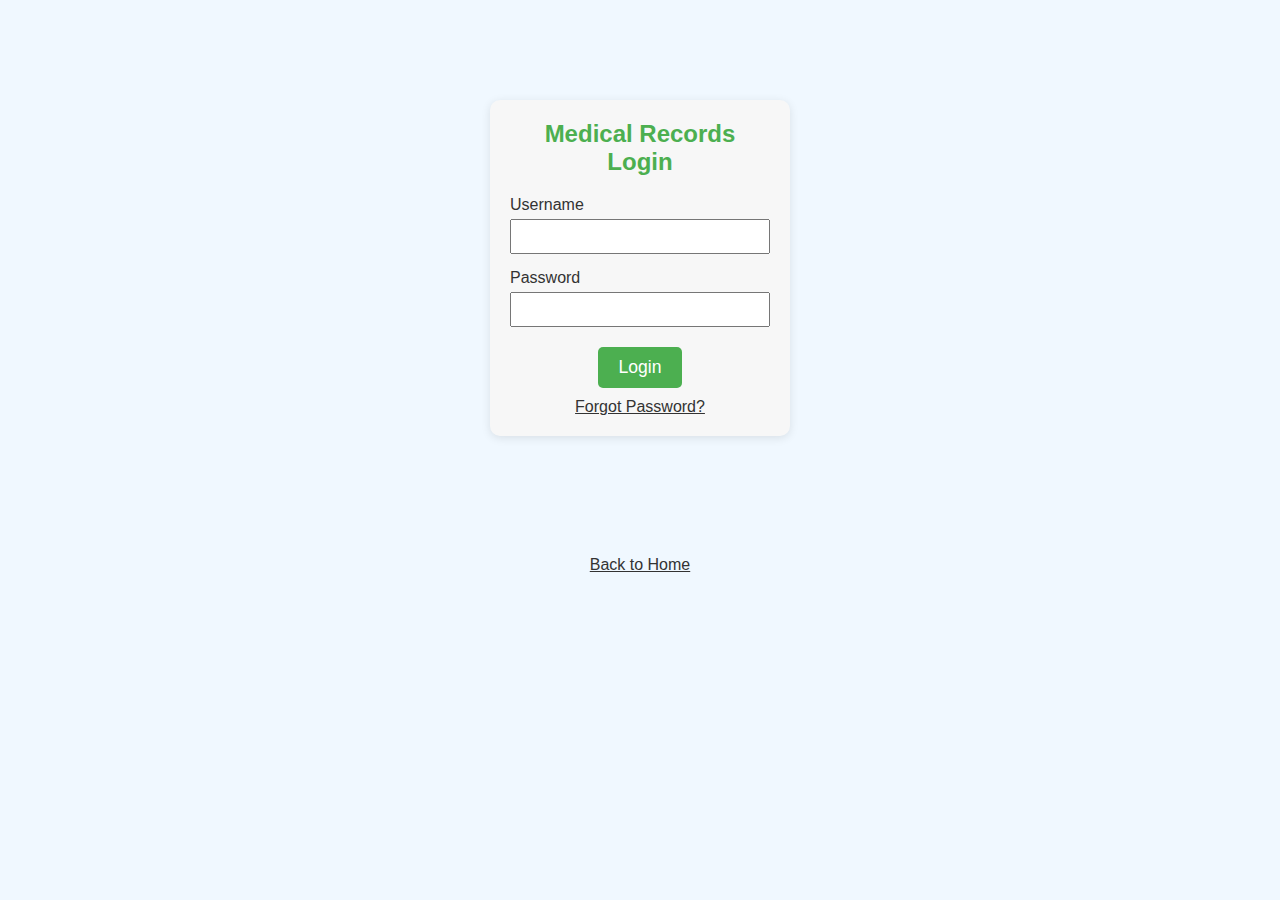
<file: medical-records.html>
<!DOCTYPE html>
<html lang="en">
<head>
    <meta charset="UTF-8">
    <meta name="viewport" content="width=device-width, initial-scale=1.0">
    <title>Medical Records Login</title>
    <link rel="stylesheet" href="styles.css">
    <style>
        /* Simple styling for login form */
        body {
            font-family: Arial, sans-serif;
            margin: 0;
            padding: 0;
            background-color: #f0f8ff; /* Light Sky Blue */
            color: #333;
        }

        .login-container {
            width: 300px;
            margin: 100px auto;
            padding: 20px;
            background-color: #f7f7f7;
            border-radius: 10px;
            box-shadow: 0 2px 10px rgba(0, 0, 0, 0.1);
        }

        .login-container h2 {
            text-align: center;
            margin-bottom: 20px;
            color: #4CAF50;
        }

        .form-group {
            margin-bottom: 15px;
        }

        .form-group label {
            display: block;
            margin-bottom: 5px;
        }

        .form-group input {
            width: 100%;
            padding: 8px;
            box-sizing: border-box;
        }

        .form-actions {
            text-align: center;
            margin-top: 20px;
        }

        .btn {
            background-color: #4CAF50;
            color: white;
            padding: 10px 20px;
            border: none;
            border-radius: 5px;
            cursor: pointer;
            font-size: 1.1em;
        }

        .btn:hover {
            background-color: #45a049;
        }

        .forgot-password {
            display: block;
            margin-top: 10px;
            text-align: center;
            color: #333;
        }

        .back-home {
            display: block;
            text-align: center;
            margin-top: 20px;
            color: #333;
        }
    </style>
</head>
<body>

    <div class="login-container">
        <h2>Medical Records Login</h2>
        <form id="loginForm">
            <div class="form-group">
                <label for="username">Username</label>
                <input type="text" id="username" required>
            </div>
            <div class="form-group">
                <label for="password">Password</label>
                <input type="password" id="password" required>
            </div>
            <div class="form-actions">
                <button type="button" class="btn" onclick="login()">Login</button>
            </div>
            <a href="#" class="forgot-password">Forgot Password?</a>
        </form>
    </div>

    <a href="Mental_healthcare.html" class="back-home">Back to Home</a>

    <script>
        function login() {
            var username = document.getElementById('username').value;
            var password = document.getElementById('password').value;

            if (username === "" || password === "") {
                alert("Please enter both username and password.");
            } else {
                // Store the username in local storage
                localStorage.setItem('username', username);
                // Redirect to medical_records_page.html on successful login
                window.location.href = "medical_records_page.html";
            }
        }
    </script>
</body>
</html>
</file>
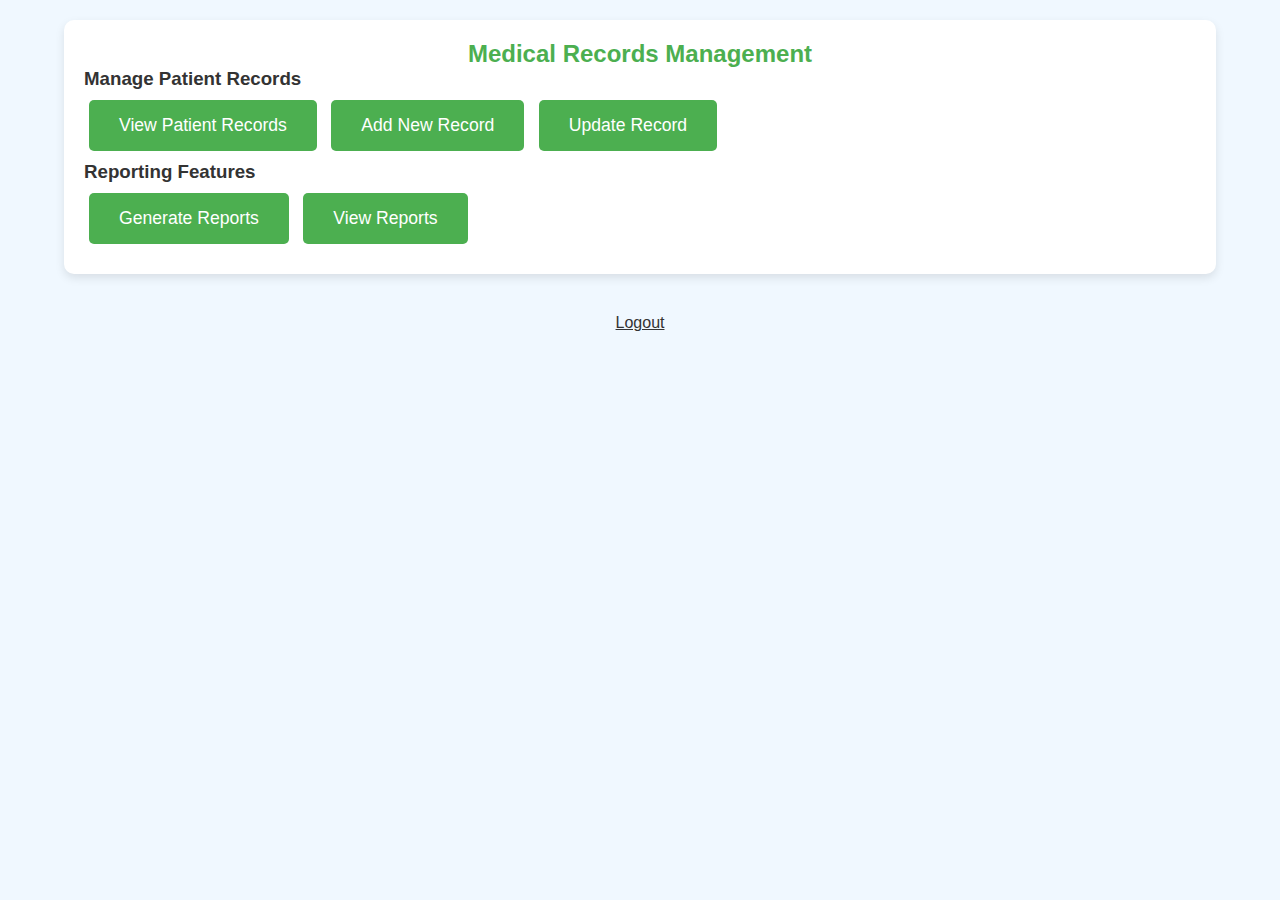
<file: medical_records_page.html>
<!DOCTYPE html>
<html lang="en">
<head>
    <meta charset="UTF-8">
    <meta name="viewport" content="width=device-width, initial-scale=1.0">
    <title>Medical Records Management</title>
    <link rel="stylesheet" href="styles.css">
    <style>
        body {
            font-family: Arial, sans-serif;
            margin: 0;
            padding: 0;
            color: #333;
            background-color: #f0f8ff; /* Light Sky Blue */
        }

        .container {
            width: 90%;
            max-width: 1200px;
            margin: 20px auto;
            padding: 20px;
            border-radius: 10px;
            background-color: #fff;
            box-shadow: 0 4px 10px rgba(0, 0, 0, 0.1);
        }

        h2 {
            text-align: center;
            color: #4CAF50;
        }

        .button {
            display: inline-block;
            margin: 10px 5px;
            padding: 15px 30px;
            font-size: 1.1em;
            color: white;
            background-color: #4CAF50; /* Green */
            border: none;
            border-radius: 5px;
            text-decoration: none;
            text-align: center;
            transition: background-color 0.3s, transform 0.3s;
        }

        .button:hover {
            background-color: #45a049;
            transform: scale(1.05);
        }

        .back-home {
            display: block;
            text-align: center;
            margin-top: 20px;
            color: #333;
            text-decoration: underline;
        }

        /* Modal Styles */
        .modal {
            display: none; /* Hidden by default */
            position: fixed;
            z-index: 1001; /* Sit on top */
            left: 0;
            top: 0;
            width: 100%; /* Full width */
            height: 100%; /* Full height */
            overflow: auto; /* Enable scroll if needed */
            background-color: rgba(0, 0, 0, 0.4); /* Black w/ opacity */
            padding-top: 60px;
        }

        .modal-content {
            background-color: #fefefe;
            margin: 15% auto; /* 15% from the top and centered */
            padding: 20px;
            border: 1px solid #888;
            width: 80%; /* Could be more or less, depending on screen size */
            border-radius: 10px;
            box-shadow: 0 4px 15px rgba(0, 0, 0, 0.2);
        }

        .close {
            color: #aaa;
            float: right;
            font-size: 28px;
            font-weight: bold;
        }

        .close:hover,
        .close:focus {
            color: black;
            text-decoration: none;
            cursor: pointer;
        }

        /* Form Styles */
        form {
            display: flex;
            flex-direction: column;
        }

        label {
            margin: 10px 0 5px;
        }

        input, textarea {
            padding: 10px;
            margin-bottom: 10px;
            border: 1px solid #ccc;
            border-radius: 5px;
        }

        button[type="submit"] {
            background-color: #4CAF50;
            color: white;
            border: none;
            padding: 10px;
            border-radius: 5px;
            cursor: pointer;
            transition: background-color 0.3s;
        }

        button[type="submit"]:hover {
            background-color: #45a049;
        }
    </style>
</head>
<body>

    <div class="container">
        <h2>Medical Records Management</h2>

        <h3>Manage Patient Records</h3>
        <a href="#" class="button" onclick="openModal('viewRecordsModal')">View Patient Records</a>
        <a href="#" class="button" onclick="openModal('addRecordModal')">Add New Record</a>
        <a href="#" class="button" onclick="openModal('updateRecordModal')">Update Record</a>

        <h3>Reporting Features</h3>
        <a href="#" class="button" onclick="openModal('generateReportsModal')">Generate Reports</a>
        <a href="#" class="button" onclick="openModal('viewReportsModal')">View Reports</a>
    </div>

    <a href="Mental_healthcare.html" class="back-home">Logout</a>

    <!-- Modal Forms -->
    <div id="viewRecordsModal" class="modal">
        <div class="modal-content">
            <span class="close" onclick="closeModal('viewRecordsModal')">&times;</span>
            <h2>View Patient Records</h2>
            <form>
                <label for="recordPatientId">Enter Patient ID:</label>
                <input type="text" id="recordPatientId" name="recordPatientId" required>
                <button type="submit">View Records</button>
            </form>
        </div>
    </div>

    <div id="addRecordModal" class="modal">
        <div class="modal-content">
            <span class="close" onclick="closeModal('addRecordModal')">&times;</span>
            <h2>Add New Medical Record</h2>
            <form>
                <label for="newRecordPatientId">Patient ID:</label>
                <input type="text" id="newRecordPatientId" name="newRecordPatientId" required>
                <label for="recordDetails">Record Details:</label>
                <textarea id="recordDetails" name="recordDetails" rows="4" required></textarea>
                <button type="submit">Add Record</button>
            </form>
        </div>
    </div>

    <div id="updateRecordModal" class="modal">
        <div class="modal-content">
            <span class="close" onclick="closeModal('updateRecordModal')">&times;</span>
            <h2>Update Medical Record</h2>
            <form>
                <label for="updateRecordPatientId">Patient ID:</label>
                <input type="text" id="updateRecordPatientId" name="updateRecordPatientId" required>
                <label for="updateRecordDetails">Updated Details:</label>
                <textarea id="updateRecordDetails" name="updateRecordDetails" rows="4" required></textarea>
                <button type="submit">Update Record</button>
            </form>
        </div>
    </div>

    <div id="generateReportsModal" class="modal">
        <div class="modal-content">
            <span class="close" onclick="closeModal('generateReportsModal')">&times;</span>
            <h2>Generate Reports</h2>
            <form>
                <label for="reportType">Select Report Type:</label>
                <select id="reportType" name="reportType" required>
                    <option value="patient">Patient Report</option>
                    <option value="record">Medical Record Report</option>
                </select>
                <button type="submit">Generate Report</button>
            </form>
        </div>
    </div>

    <div id="viewReportsModal" class="modal">
        <div class="modal-content">
            <span class="close" onclick="closeModal('viewReportsModal')">&times;</span>
            <h2>View Reports</h2>
            <form>
                <button type="submit">View Reports</button>
            </form>
        </div>
    </div>

    <script>
        function openModal(modalId) {
            document.getElementById(modalId).style.display = "block";
        }

        function closeModal(modalId) {
            document.getElementById(modalId).style.display = "none";
        }

        // Close modal when clicking outside of it
        window.onclick = function(event) {
            const modals = document.getElementsByClassName('modal');
            for (let i = 0; i < modals.length; i++) {
                if (event.target == modals[i]) {
                    modals[i].style.display = "none";
                }
            }
        }
    </script>

</body>
</html>
</file>
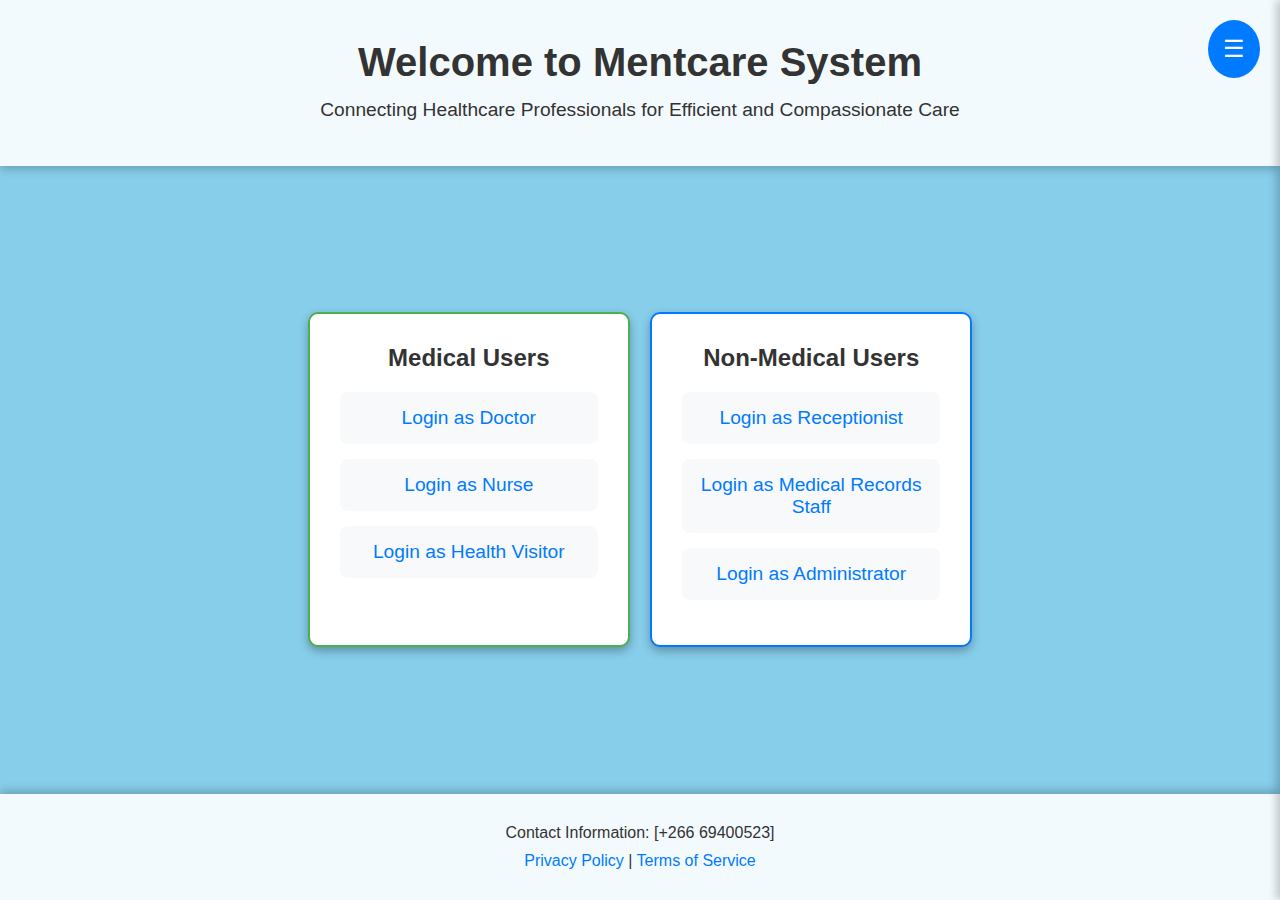
<file: Mental_Healthcare.html>
<!DOCTYPE html>
<html lang="en">
<head>
    <meta charset="UTF-8">
    <meta name="viewport" content="width=device-width, initial-scale=1.0">
    <title>Healthcare System</title>
    <link rel="stylesheet" href="styles.css">
    <link rel="icon" href="th.jpeg" type="image/x-icon">
    <style>
        /* Modal Styles */
        .modal {
            display: none; /* Hidden by default */
            position: fixed;
            z-index: 1001; /* Sit on top */
            left: 0;
            top: 0;
            width: 100%; /* Full width */
            height: 100%; /* Full height */
            overflow: auto; /* Enable scroll if needed */
            background-color: rgba(0, 0, 0, 0.4); /* Black w/ opacity */
            padding-top: 60px;
        }

        .modal-content {
            background-color: #fefefe;
            margin: 15% auto; /* 15% from the top and centered */
            padding: 20px;
            border: 1px solid #888;
            width: 80%; /* Could be more or less, depending on screen size */
            border-radius: 10px;
            box-shadow: 0 4px 15px rgba(0, 0, 0, 0.2);
            animation: fadeIn 0.4s; /* Animation for modal */
        }

        @keyframes fadeIn {
            from {opacity: 0;}
            to {opacity: 1;}
        }

        .close {
            color: #aaa;
            float: right;
            font-size: 28px;
            font-weight: bold;
        }

        .close:hover,
        .close:focus {
            color: black;
            text-decoration: none;
            cursor: pointer;
        }
    </style>
</head>
<body>
    <header>
        <div class="header-content">
            <h1>Welcome to Mentcare System</h1>
            <p>Connecting Healthcare Professionals for Efficient and Compassionate Care</p>
        </div>
    </header>

    <div id="menu-btn" class="menu-btn">☰</div>
    <nav id="side-menu">
        <a href="#" onclick="openModal('settingsModal')">Settings</a>
        <a href="#" onclick="openModal('aboutModal')">About Us</a>
        <a href="#" onclick="openModal('resourcesModal')">Resources</a>
    </nav>

    <main>
        <div class="card-container">
            <div class="card medical-card">
                <h2>Medical Users</h2>
                <a href="doctor.html" class="card-link">Login as Doctor</a>
                <a href="nurse.html" class="card-link">Login as Nurse</a>
                <a href="health-visitor.html" class="card-link">Login as Health Visitor</a>
            </div>

            <div class="card non-medical-card">
                <h2>Non-Medical Users</h2>
                <a href="receptionist.html" class="card-link">Login as Receptionist</a>
                <a href="medical-records.html" class="card-link">Login as Medical Records Staff</a>
                <a href="admin.html" class="card-link">Login as Administrator</a>
            </div>
        </div>
    </main>

    <footer>
        <p>Contact Information: [+266 69400523]</p>
        <p><a href="#">Privacy Policy</a> | <a href="#">Terms of Service</a></p>
    </footer>

    <!-- Modal for Settings -->
    <div id="settingsModal" class="modal">
        <div class="modal-content">
            <span class="close" onclick="closeModal('settingsModal')">&times;</span>
            <h2>Settings</h2>
            <p>Configure your preferences for the application, including notifications and privacy settings.</p>
        </div>
    </div>

    <!-- Modal for About Us -->
    <div id="aboutModal" class="modal">
        <div class="modal-content">
            <span class="close" onclick="closeModal('aboutModal')">&times;</span>
            <h2>About Us</h2>
            <p>We are dedicated to providing the best mental health services through a compassionate and professional approach.</p>
        </div>
    </div>

    <!-- Modal for Resources -->
    <div id="resourcesModal" class="modal">
        <div class="modal-content">
            <span class="close" onclick="closeModal('resourcesModal')">&times;</span>
            <h2>Resources</h2>
            <p>Explore our resources for mental health support, including articles, helplines, and community support groups.</p>
        </div>
    </div>

    <script>
        const menuBtn = document.getElementById('menu-btn');
        const sideMenu = document.getElementById('side-menu');

        menuBtn.addEventListener('click', () => {
            sideMenu.classList.toggle('active');
        });

        function openModal(modalId) {
            document.getElementById(modalId).style.display = "block";
        }

        function closeModal(modalId) {
            document.getElementById(modalId).style.display = "none";
        }

        // Close modal when clicking outside of it
        window.onclick = function(event) {
            const modals = document.getElementsByClassName('modal');
            for (let i = 0; i < modals.length; i++) {
                if (event.target == modals[i]) {
                    modals[i].style.display = "none";
                }
            }
        }
    </script>
</body>
</html>
</file>
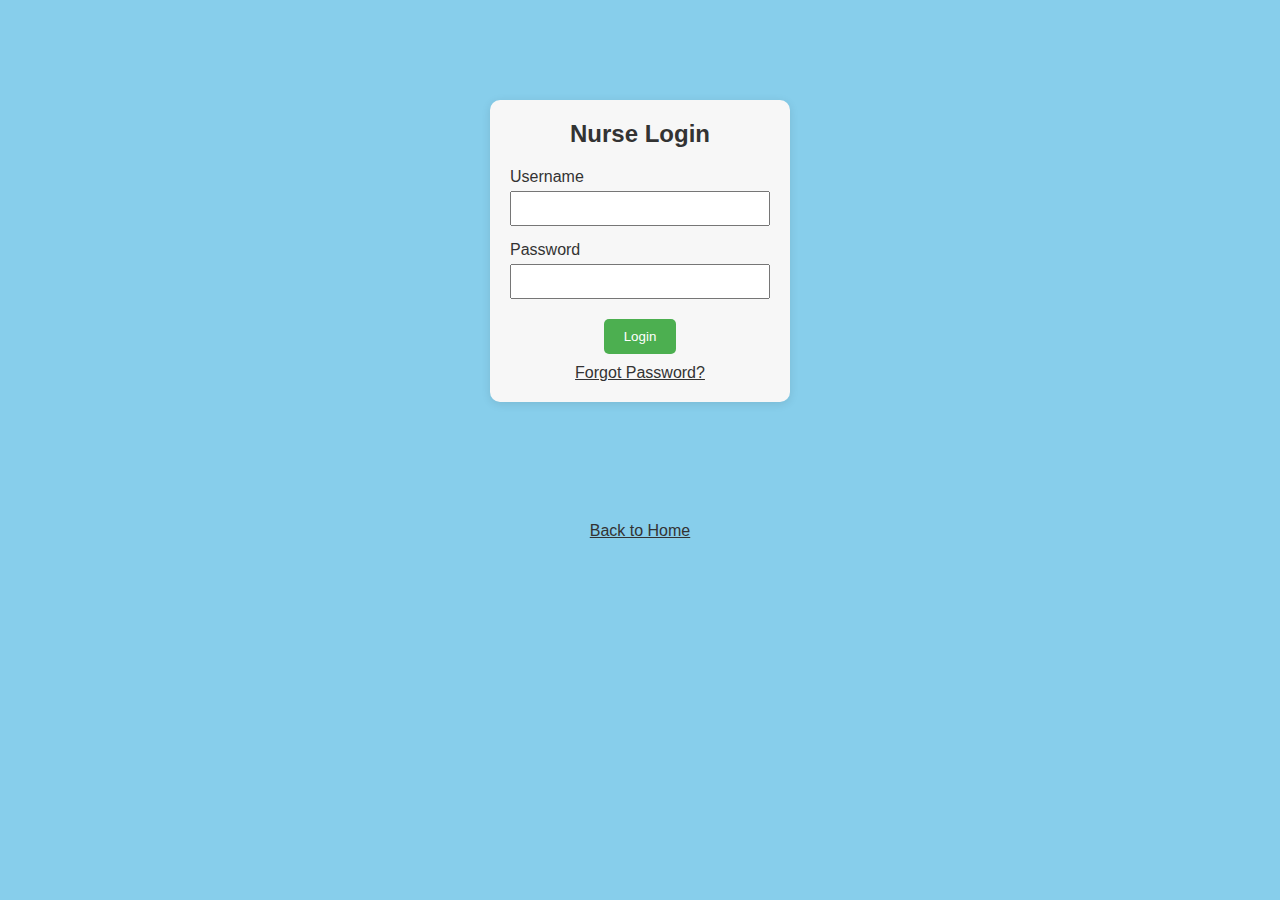
<file: nurse.html>
<!DOCTYPE html>
<html lang="en">
<head>
    <meta charset="UTF-8">
    <meta name="viewport" content="width=device-width, initial-scale=1.0">
    <title>Nurse Login</title>
    <link rel="stylesheet" href="styles.css">
    <style>
        .login-container {
            width: 300px;
            margin: 100px auto;
            padding: 20px;
            background-color: #f7f7f7;
            border-radius: 10px;
            box-shadow: 0 2px 10px rgba(0, 0, 0, 0.1);
        }
        .login-container h2 {
            text-align: center;
            margin-bottom: 20px;
        }
        .form-group {
            margin-bottom: 15px;
        }
        .form-group label {
            display: block;
            margin-bottom: 5px;
        }
        .form-group input {
            width: 100%;
            padding: 8px;
            box-sizing: border-box;
        }
        .form-actions {
            text-align: center;
            margin-top: 20px;
        }
        .btn {
            background-color: #4CAF50;
            color: white;
            padding: 10px 20px;
            border: none;
            border-radius: 5px;
            cursor: pointer;
        }
        .btn:hover {
            background-color: #45a049;
        }
        .forgot-password {
            display: block;
            margin-top: 10px;
            text-align: center;
            color: #333;
        }
        .back-home {
            display: block;
            text-align: center;
            margin-top: 20px;
            color: #333;
        }
    </style>
</head>
<body>

    <div class="login-container">
        <h2>Nurse Login</h2>
        <form id="loginForm">
            <div class="form-group">
                <label for="username">Username</label>
                <input type="text" id="username" required>
            </div>
            <div class="form-group">
                <label for="password">Password</label>
                <input type="password" id="password" required>
            </div>
            <div class="form-actions">
                <button type="button" class="btn" onclick="login()">Login</button>
            </div>
            <a href="#" class="forgot-password">Forgot Password?</a>
        </form>
    </div>

    <a href="home.html" class="back-home">Back to Home</a>

    <script>
        function login() {
            var username = document.getElementById('username').value;
            var password = document.getElementById('password').value;

            if (username === "" || password === "") {
                alert("Please enter both username and password.");
            } else {
                window.location.href = "nurse_page.html";
            }
        }
    </script>
</body>
</html>
</file>
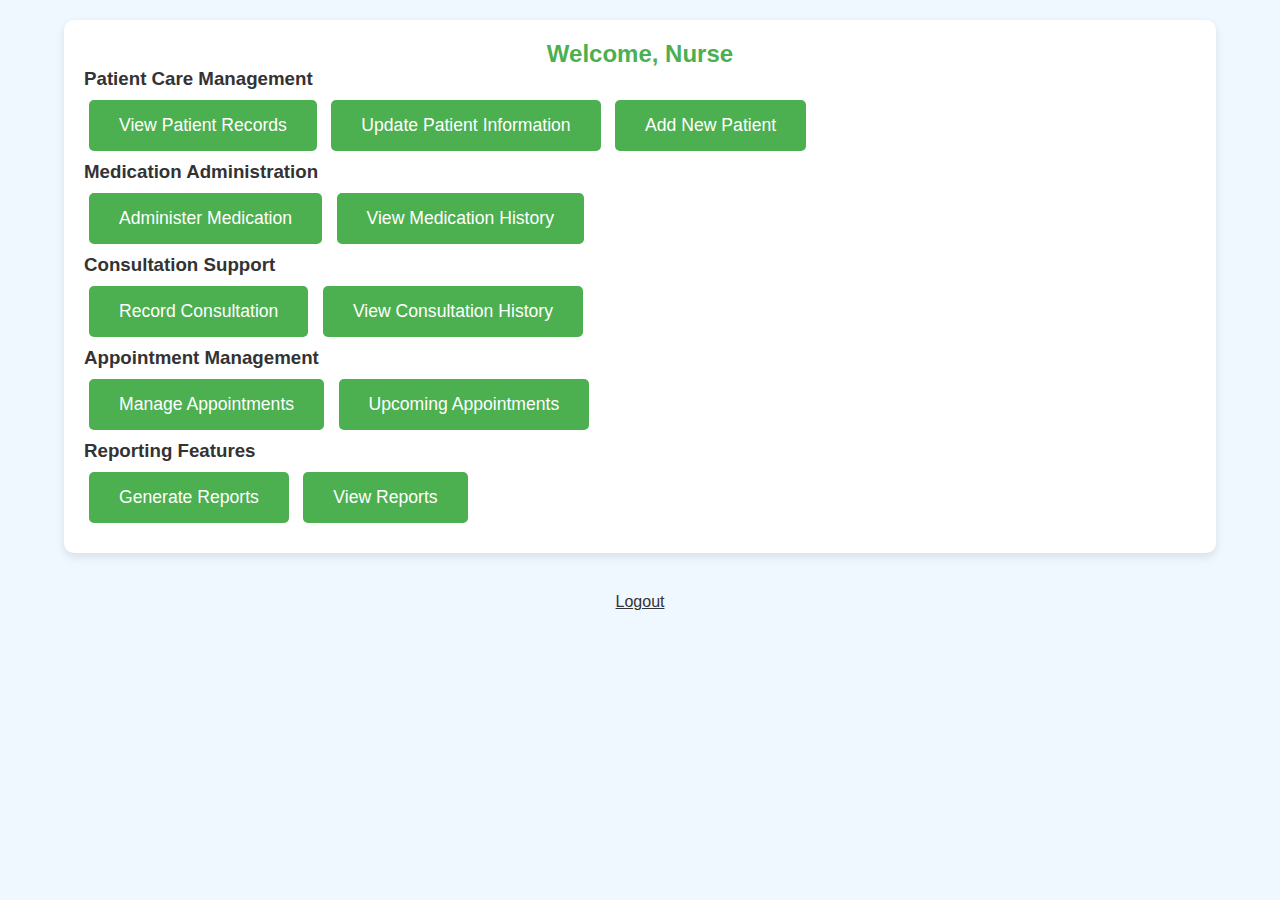
<file: nurse_page.html>
<!DOCTYPE html>
<html lang="en">
<head>
    <meta charset="UTF-8">
    <meta name="viewport" content="width=device-width, initial-scale=1.0">
    <title>Nurse Dashboard</title>
    <link rel="stylesheet" href="styles.css">
    <style>
        body {
            font-family: Arial, sans-serif;
            margin: 0;
            padding: 0;
            color: #333;
            background-color: #f0f8ff; /* Light Sky Blue */
        }

        .container {
            width: 90%;
            max-width: 1200px;
            margin: 20px auto;
            padding: 20px;
            border-radius: 10px;
            background-color: #fff;
            box-shadow: 0 4px 10px rgba(0, 0, 0, 0.1);
        }

        h2 {
            text-align: center;
            color: #4CAF50;
        }

        .button {
            display: inline-block;
            margin: 10px 5px;
            padding: 15px 30px;
            font-size: 1.1em;
            color: white;
            background-color: #4CAF50; /* Green */
            border: none;
            border-radius: 5px;
            text-decoration: none;
            text-align: center;
            transition: background-color 0.3s, transform 0.3s;
        }

        .button:hover {
            background-color: #45a049;
            transform: scale(1.05);
        }

        .back-home {
            display: block;
            text-align: center;
            margin-top: 20px;
            color: #333;
            text-decoration: underline;
        }

        /* Modal Styles */
        .modal {
            display: none; /* Hidden by default */
            position: fixed;
            z-index: 1001; /* Sit on top */
            left: 0;
            top: 0;
            width: 100%; /* Full width */
            height: 100%; /* Full height */
            overflow: auto; /* Enable scroll if needed */
            background-color: rgba(0, 0, 0, 0.4); /* Black w/ opacity */
            padding-top: 60px;
        }

        .modal-content {
            background-color: #fefefe;
            margin: 15% auto; /* 15% from the top and centered */
            padding: 20px;
            border: 1px solid #888;
            width: 80%; /* Could be more or less, depending on screen size */
            border-radius: 10px;
            box-shadow: 0 4px 15px rgba(0, 0, 0, 0.2);
        }

        .close {
            color: #aaa;
            float: right;
            font-size: 28px;
            font-weight: bold;
        }

        .close:hover,
        .close:focus {
            color: black;
            text-decoration: none;
            cursor: pointer;
        }

        /* Form Styles */
        form {
            display: flex;
            flex-direction: column;
        }

        label {
            margin: 10px 0 5px;
        }

        input, textarea {
            padding: 10px;
            margin-bottom: 10px;
            border: 1px solid #ccc;
            border-radius: 5px;
        }

        button[type="submit"] {
            background-color: #4CAF50;
            color: white;
            border: none;
            padding: 10px;
            border-radius: 5px;
            cursor: pointer;
            transition: background-color 0.3s;
        }

        button[type="submit"]:hover {
            background-color: #45a049;
        }
    </style>
</head>
<body>

    <div class="container">
        <h2>Welcome, Nurse</h2>

        <h3>Patient Care Management</h3>
        <a href="#" class="button" onclick="openModal('viewPatientsModal')">View Patient Records</a>
        <a href="#" class="button" onclick="openModal('updatePatientModal')">Update Patient Information</a>
        <a href="#" class="button" onclick="openModal('addPatientModal')">Add New Patient</a>

        <h3>Medication Administration</h3>
        <a href="#" class="button" onclick="openModal('administerMedicationModal')">Administer Medication</a>
        <a href="#" class="button" onclick="openModal('viewMedicationsModal')">View Medication History</a>

        <h3>Consultation Support</h3>
        <a href="#" class="button" onclick="openModal('recordConsultationModal')">Record Consultation</a>
        <a href="#" class="button" onclick="openModal('consultationHistoryModal')">View Consultation History</a>

        <h3>Appointment Management</h3>
        <a href="#" class="button" onclick="openModal('manageAppointmentsModal')">Manage Appointments</a>
        <a href="#" class="button" onclick="openModal('upcomingAppointmentsModal')">Upcoming Appointments</a>

        <h3>Reporting Features</h3>
        <a href="#" class="button" onclick="openModal('generateReportsModal')">Generate Reports</a>
        <a href="#" class="button" onclick="openModal('viewReportsModal')">View Reports</a>
    </div>

    <a href="Mental_healthcare.html" class="back-home">Logout</a>

    <!-- Modal Forms -->
    <div id="viewPatientsModal" class="modal">
        <div class="modal-content">
            <span class="close" onclick="closeModal('viewPatientsModal')">&times;</span>
            <h2>View Patient Records</h2>
            <form>
                <label for="patientId">Enter Patient ID:</label>
                <input type="text" id="patientId" name="patientId" required>
                <button type="submit">View Records</button>
            </form>
        </div>
    </div>

    <div id="updatePatientModal" class="modal">
        <div class="modal-content">
            <span class="close" onclick="closeModal('updatePatientModal')">&times;</span>
            <h2>Update Patient Information</h2>
            <form>
                <label for="updatePatientId">Enter Patient ID:</label>
                <input type="text" id="updatePatientId" name="updatePatientId" required>
                <label for="updateInfo">Update Information:</label>
                <textarea id="updateInfo" name="updateInfo" rows="4" required></textarea>
                <button type="submit">Update Information</button>
            </form>
        </div>
    </div>

    <div id="addPatientModal" class="modal">
        <div class="modal-content">
            <span class="close" onclick="closeModal('addPatientModal')">&times;</span>
            <h2>Add New Patient</h2>
            <form>
                <label for="newPatientName">Patient Name:</label>
                <input type="text" id="newPatientName" name="newPatientName" required>
                <label for="newPatientAge">Patient Age:</label>
                <input type="number" id="newPatientAge" name="newPatientAge" required>
                <button type="submit">Add Patient</button>
            </form>
        </div>
    </div>

    <div id="administerMedicationModal" class="modal">
        <div class="modal-content">
            <span class="close" onclick="closeModal('administerMedicationModal')">&times;</span>
            <h2>Administer Medication</h2>
            <form>
                <label for="medicationPatientId">Enter Patient ID:</label>
                <input type="text" id="medicationPatientId" name="medicationPatientId" required>
                <label for="medicationName">Medication Name:</label>
                <input type="text" id="medicationName" name="medicationName" required>
                <button type="submit">Administer Medication</button>
            </form>
        </div>
    </div>

    <div id="viewMedicationsModal" class="modal">
        <div class="modal-content">
            <span class="close" onclick="closeModal('viewMedicationsModal')">&times;</span>
            <h2>View Medication History</h2>
            <form>
                <label for="medHistoryPatientId">Enter Patient ID:</label>
                <input type="text" id="medHistoryPatientId" name="medHistoryPatientId" required>
                <button type="submit">View History</button>
            </form>
        </div>
    </div>

    <div id="recordConsultationModal" class="modal">
        <div class="modal-content">
            <span class="close" onclick="closeModal('recordConsultationModal')">&times;</span>
            <h2>Record Consultation</h2>
            <form>
                <label for="consultationNotes">Consultation Notes:</label>
                <textarea id="consultationNotes" name="consultationNotes" rows="4" required></textarea>
                <button type="submit">Save Consultation</button>
            </form>
        </div>
    </div>

    <div id="consultationHistoryModal" class="modal">
        <div class="modal-content">
            <span class="close" onclick="closeModal('consultationHistoryModal')">&times;</span>
            <h2>View Consultation History</h2>
            <form>
                <label for="historyPatientId">Enter Patient ID:</label>
                <input type="text" id="historyPatientId" name="historyPatientId" required>
                <button type="submit">View History</button>
            </form>
        </div>
    </div>

    <div id="manageAppointmentsModal" class="modal">
        <div class="modal-content">
            <span class="close" onclick="closeModal('manageAppointmentsModal')">&times;</span>
            <h2>Manage Appointments</h2>
            <form>
                <label for="appointmentId">Appointment ID:</label>
                <input type="text" id="appointmentId" name="appointmentId" required>
                <button type="submit">Manage Appointment</button>
            </form>
        </div>
    </div>

    <div id="upcomingAppointmentsModal" class="modal">
        <div class="modal-content">
            <span class="close" onclick="closeModal('upcomingAppointmentsModal')">&times;</span>
            <h2>Upcoming Appointments</h2>
            <form>
                <button type="submit">View Upcoming Appointments</button>
            </form>
        </div>
    </div>

    <div id="generateReportsModal" class="modal">
        <div class="modal-content">
            <span class="close" onclick="closeModal('generateReportsModal')">&times;</span>
            <h2>Generate Reports</h2>
            <form>
                <label for="reportType">Select Report Type:</label>
                <select id="reportType" name="reportType" required>
                    <option value="patient">Patient Report</option>
                    <option value="medication">Medication Report</option>
                    <option value="consultation">Consultation Report</option>
                </select>
                <button type="submit">Generate Report</button>
            </form>
        </div>
    </div>

    <div id="viewReportsModal" class="modal">
        <div class="modal-content">
            <span class="close" onclick="closeModal('viewReportsModal')">&times;</span>
            <h2>View Reports</h2>
            <form>
                <button type="submit">View Reports</button>
            </form>
        </div>
    </div>

    <script>
        function openModal(modalId) {
            document.getElementById(modalId).style.display = "block";
        }

        function closeModal(modalId) {
            document.getElementById(modalId).style.display = "none";
        }

        // Close modal when clicking outside of it
        window.onclick = function(event) {
            const modals = document.getElementsByClassName('modal');
            for (let i = 0; i < modals.length; i++) {
                if (event.target == modals[i]) {
                    modals[i].style.display = "none";
                }
            }
        }
    </script>

</body>
</html>
</file>
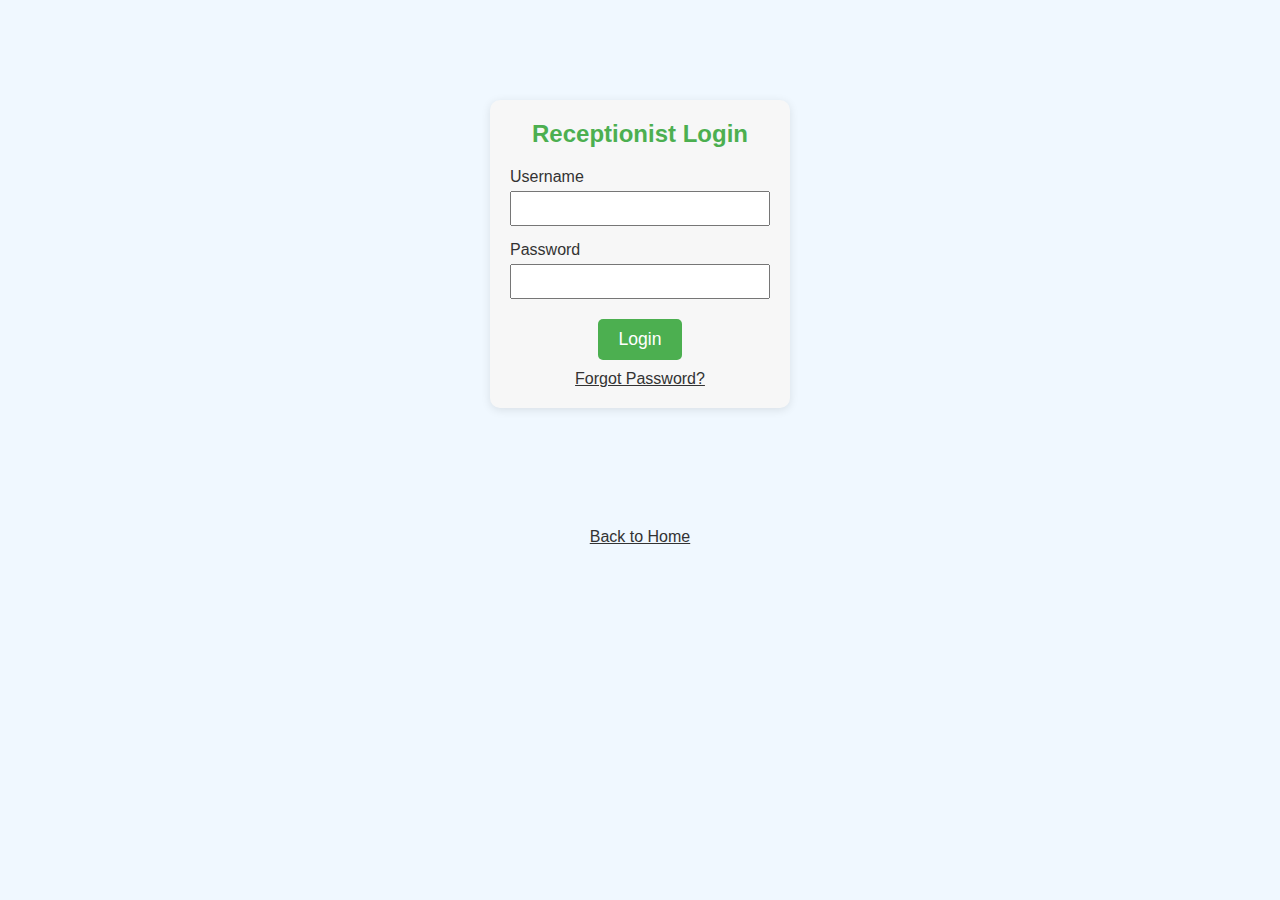
<file: receptionist.html>
<!DOCTYPE html>
<html lang="en">
<head>
    <meta charset="UTF-8">
    <meta name="viewport" content="width=device-width, initial-scale=1.0">
    <title>Receptionist Login</title>
    <link rel="stylesheet" href="styles.css">
    <style>
        /* Simple styling for login form */
        body {
            font-family: Arial, sans-serif;
            margin: 0;
            padding: 0;
            background-color: #f0f8ff; /* Light Sky Blue */
            color: #333;
        }

        .login-container {
            width: 300px;
            margin: 100px auto;
            padding: 20px;
            background-color: #f7f7f7;
            border-radius: 10px;
            box-shadow: 0 2px 10px rgba(0, 0, 0, 0.1);
        }

        .login-container h2 {
            text-align: center;
            margin-bottom: 20px;
            color: #4CAF50;
        }

        .form-group {
            margin-bottom: 15px;
        }

        .form-group label {
            display: block;
            margin-bottom: 5px;
        }

        .form-group input {
            width: 100%;
            padding: 8px;
            box-sizing: border-box;
        }

        .form-actions {
            text-align: center;
            margin-top: 20px;
        }

        .btn {
            background-color: #4CAF50;
            color: white;
            padding: 10px 20px;
            border: none;
            border-radius: 5px;
            cursor: pointer;
            font-size: 1.1em;
        }

        .btn:hover {
            background-color: #45a049;
        }

        .forgot-password {
            display: block;
            margin-top: 10px;
            text-align: center;
            color: #333;
        }

        .back-home {
            display: block;
            text-align: center;
            margin-top: 20px;
            color: #333;
        }
    </style>
</head>
<body>

    <div class="login-container">
        <h2>Receptionist Login</h2>
        <form id="loginForm">
            <div class="form-group">
                <label for="username">Username</label>
                <input type="text" id="username" required>
            </div>
            <div class="form-group">
                <label for="password">Password</label>
                <input type="password" id="password" required>
            </div>
            <div class="form-actions">
                <button type="button" class="btn" onclick="login()">Login</button>
            </div>
            <a href="#" class="forgot-password">Forgot Password?</a>
        </form>
    </div>

    <a href="Mental_healthcare.html" class="back-home">Back to Home</a>

    <script>
        function login() {
            var username = document.getElementById('username').value;
            var password = document.getElementById('password').value;

            if (username === "" || password === "") {
                alert("Please enter both username and password.");
            } else {
                // Store the username in local storage
                localStorage.setItem('username', username);
                // Redirect to receptionist_page.html on successful login
                window.location.href = "receptionist_page.html";
            }
        }
    </script>
</body>
</html>
</file>
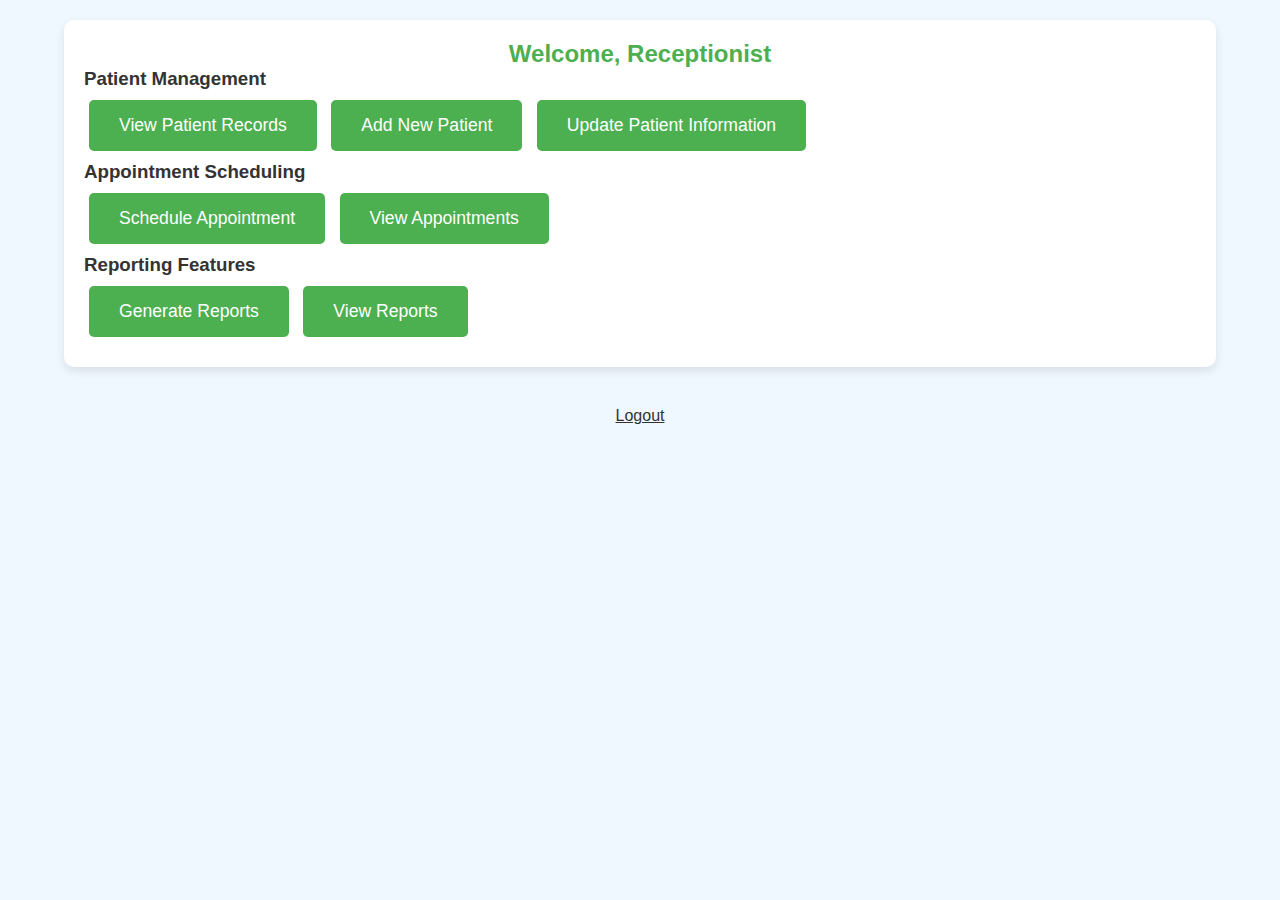
<file: receptionist_page.html>
<!DOCTYPE html>
<html lang="en">
<head>
    <meta charset="UTF-8">
    <meta name="viewport" content="width=device-width, initial-scale=1.0">
    <title>Receptionist Dashboard</title>
    <link rel="stylesheet" href="styles.css">
    <style>
        body {
            font-family: Arial, sans-serif;
            margin: 0;
            padding: 0;
            color: #333;
            background-color: #f0f8ff; /* Light Sky Blue */
        }

        .container {
            width: 90%;
            max-width: 1200px;
            margin: 20px auto;
            padding: 20px;
            border-radius: 10px;
            background-color: #fff;
            box-shadow: 0 4px 10px rgba(0, 0, 0, 0.1);
        }

        h2 {
            text-align: center;
            color: #4CAF50;
        }

        .button {
            display: inline-block;
            margin: 10px 5px;
            padding: 15px 30px;
            font-size: 1.1em;
            color: white;
            background-color: #4CAF50; /* Green */
            border: none;
            border-radius: 5px;
            text-decoration: none;
            text-align: center;
            transition: background-color 0.3s, transform 0.3s;
        }

        .button:hover {
            background-color: #45a049;
            transform: scale(1.05);
        }

        .back-home {
            display: block;
            text-align: center;
            margin-top: 20px;
            color: #333;
            text-decoration: underline;
        }

        /* Modal Styles */
        .modal {
            display: none; /* Hidden by default */
            position: fixed;
            z-index: 1001; /* Sit on top */
            left: 0;
            top: 0;
            width: 100%; /* Full width */
            height: 100%; /* Full height */
            overflow: auto; /* Enable scroll if needed */
            background-color: rgba(0, 0, 0, 0.4); /* Black w/ opacity */
            padding-top: 60px;
        }

        .modal-content {
            background-color: #fefefe;
            margin: 15% auto; /* 15% from the top and centered */
            padding: 20px;
            border: 1px solid #888;
            width: 80%; /* Could be more or less, depending on screen size */
            border-radius: 10px;
            box-shadow: 0 4px 15px rgba(0, 0, 0, 0.2);
        }

        .close {
            color: #aaa;
            float: right;
            font-size: 28px;
            font-weight: bold;
        }

        .close:hover,
        .close:focus {
            color: black;
            text-decoration: none;
            cursor: pointer;
        }

        /* Form Styles */
        form {
            display: flex;
            flex-direction: column;
        }

        label {
            margin: 10px 0 5px;
        }

        input, textarea {
            padding: 10px;
            margin-bottom: 10px;
            border: 1px solid #ccc;
            border-radius: 5px;
        }

        button[type="submit"] {
            background-color: #4CAF50;
            color: white;
            border: none;
            padding: 10px;
            border-radius: 5px;
            cursor: pointer;
            transition: background-color 0.3s;
        }

        button[type="submit"]:hover {
            background-color: #45a049;
        }
    </style>
</head>
<body>

    <div class="container">
        <h2>Welcome, Receptionist</h2>

        <h3>Patient Management</h3>
        <a href="#" class="button" onclick="openModal('viewPatientsModal')">View Patient Records</a>
        <a href="#" class="button" onclick="openModal('addPatientModal')">Add New Patient</a>
        <a href="#" class="button" onclick="openModal('updatePatientModal')">Update Patient Information</a>

        <h3>Appointment Scheduling</h3>
        <a href="#" class="button" onclick="openModal('scheduleAppointmentModal')">Schedule Appointment</a>
        <a href="#" class="button" onclick="openModal('viewAppointmentsModal')">View Appointments</a>

        <h3>Reporting Features</h3>
        <a href="#" class="button" onclick="openModal('generateReportsModal')">Generate Reports</a>
        <a href="#" class="button" onclick="openModal('viewReportsModal')">View Reports</a>
    </div>

    <a href="Mental_healthcare.html" class="back-home">Logout</a>

    <!-- Modal Forms -->
    <div id="viewPatientsModal" class="modal">
        <div class="modal-content">
            <span class="close" onclick="closeModal('viewPatientsModal')">&times;</span>
            <h2>View Patient Records</h2>
            <form>
                <label for="patientId">Enter Patient ID:</label>
                <input type="text" id="patientId" name="patientId" required>
                <button type="submit">View Records</button>
            </form>
        </div>
    </div>

    <div id="addPatientModal" class="modal">
        <div class="modal-content">
            <span class="close" onclick="closeModal('addPatientModal')">&times;</span>
            <h2>Add New Patient</h2>
            <form>
                <label for="newPatientName">Patient Name:</label>
                <input type="text" id="newPatientName" name="newPatientName" required>
                <label for="newPatientAge">Patient Age:</label>
                <input type="number" id="newPatientAge" name="newPatientAge" required>
                <button type="submit">Add Patient</button>
            </form>
        </div>
    </div>

    <div id="updatePatientModal" class="modal">
        <div class="modal-content">
            <span class="close" onclick="closeModal('updatePatientModal')">&times;</span>
            <h2>Update Patient Information</h2>
            <form>
                <label for="updatePatientId">Enter Patient ID:</label>
                <input type="text" id="updatePatientId" name="updatePatientId" required>
                <label for="updateInfo">Update Information:</label>
                <textarea id="updateInfo" name="updateInfo" rows="4" required></textarea>
                <button type="submit">Update Information</button>
            </form>
        </div>
    </div>

    <div id="scheduleAppointmentModal" class="modal">
        <div class="modal-content">
            <span class="close" onclick="closeModal('scheduleAppointmentModal')">&times;</span>
            <h2>Schedule Appointment</h2>
            <form>
                <label for="appointmentPatientId">Patient ID:</label>
                <input type="text" id="appointmentPatientId" name="appointmentPatientId" required>
                <label for="appointmentDate">Appointment Date:</label>
                <input type="date" id="appointmentDate" name="appointmentDate" required>
                <button type="submit">Schedule Appointment</button>
            </form>
        </div>
    </div>

    <div id="viewAppointmentsModal" class="modal">
        <div class="modal-content">
            <span class="close" onclick="closeModal('viewAppointmentsModal')">&times;</span>
            <h2>View Appointments</h2>
            <form>
                <label for="appointmentsPatientId">Enter Patient ID:</label>
                <input type="text" id="appointmentsPatientId" name="appointmentsPatientId" required>
                <button type="submit">View Appointments</button>
            </form>
        </div>
    </div>

    <div id="generateReportsModal" class="modal">
        <div class="modal-content">
            <span class="close" onclick="closeModal('generateReportsModal')">&times;</span>
            <h2>Generate Reports</h2>
            <form>
                <label for="reportType">Select Report Type:</label>
                <select id="reportType" name="reportType" required>
                    <option value="patient">Patient Report</option>
                    <option value="appointment">Appointment Report</option>
                </select>
                <button type="submit">Generate Report</button>
            </form>
        </div>
    </div>

    <div id="viewReportsModal" class="modal">
        <div class="modal-content">
            <span class="close" onclick="closeModal('viewReportsModal')">&times;</span>
            <h2>View Reports</h2>
            <form>
                <button type="submit">View Reports</button>
            </form>
        </div>
    </div>

    <script>
        function openModal(modalId) {
            document.getElementById(modalId).style.display = "block";
        }

        function closeModal(modalId) {
            document.getElementById(modalId).style.display = "none";
        }

        // Close modal when clicking outside of it
        window.onclick = function(event) {
            const modals = document.getElementsByClassName('modal');
            for (let i = 0; i < modals.length; i++) {
                if (event.target == modals[i]) {
                    modals[i].style.display = "none";
                }
            }
        }
    </script>

</body>
</html>
</file>
<file: styles.css>
/* General Reset */
* {
    margin: 0;
    padding: 0;
    box-sizing: border-box;
}

/* Body and Background */
body {
    font-family: 'Arial', sans-serif;
    color: #333;
    background: #87CEEB; /* Sky Blue Background */
    display: flex;
    flex-direction: column;
    min-height: 100vh;
}

/* Header Styles */
header {
    background: rgba(255, 255, 255, 0.9); /* Semi-transparent white background */
    color: #333;
    padding: 40px 20px;
    text-align: center;
    box-shadow: 0 4px 8px rgba(0, 0, 0, 0.2);
}

.header-content {
    max-width: 800px;
    margin: 0 auto;
}

header h1 {
    font-size: 2.5em;
    margin-bottom: 10px;
}

header p {
    font-size: 1.2em;
    line-height: 1.6;
}

/* Main Content */
main {
    display: flex;
    justify-content: center;
    align-items: center;
    flex: 1;
    padding: 40px 20px;
}

.card-container {
    display: flex;
    justify-content: space-around;
    flex-wrap: wrap;
    gap: 20px;
}

.card {
    background: white;
    border-radius: 10px;
    box-shadow: 0 4px 10px rgba(0, 0, 0, 0.3);
    padding: 30px;
    max-width: 400px;
    text-align: center;
    flex: 1;
    transition: transform 0.3s, box-shadow 0.3s;
}

.card:hover {
    transform: scale(1.05);
    box-shadow: 0 8px 16px rgba(0, 0, 0, 0.4);
}

.medical-card {
    border: 2px solid #4CAF50; /* Green border for medical users */
}

.non-medical-card {
    border: 2px solid #007BFF; /* Blue border for non-medical users */
}

.card h2 {
    margin-bottom: 20px;
}

.card-link {
    text-decoration: none;
    color: #007BFF;
    font-size: 1.2em;
    display: block;
    margin: 15px 0;
    padding: 15px;
    border-radius: 8px;
    background: #f8f9fa;
    transition: background 0.3s, color 0.3s;
}

.card-link:hover {
    background: #007BFF;
    color: white;
}

/* Side Menu Styles */
#menu-btn {
    position: fixed;
    top: 20px;
    right: 20px;
    background: #007BFF;
    color: white;
    padding: 15px;
    border-radius: 50%;
    cursor: pointer;
    font-size: 1.5em;
    z-index: 1000;
}

#side-menu {
    position: fixed;
    top: 0;
    right: -250px;
    width: 250px;
    height: 100%;
    background: #fff;
    box-shadow: -4px 0 8px rgba(0, 0, 0, 0.2);
    transition: right 0.3s ease;
    padding: 60px 20px;
    z-index: 999;
}

#side-menu.active {
    right: 0;
}

#side-menu a {
    display: block;
    text-decoration: none;
    color: #007BFF;
    font-size: 1.2em;
    margin: 15px 0;
}

#side-menu a:hover {
    color: #0056b3;
}

/* Footer Styles */
footer {
    background: rgba(255, 255, 255, 0.9);
    color: #333;
    text-align: center;
    padding: 20px;
    box-shadow: 0 -4px 8px rgba(0, 0, 0, 0.2);
}

footer p {
    margin: 10px 0;
}

footer a {
    color: #007BFF;
    text-decoration: none;
}

footer a:hover {
    text-decoration: underline;
}
</file>
